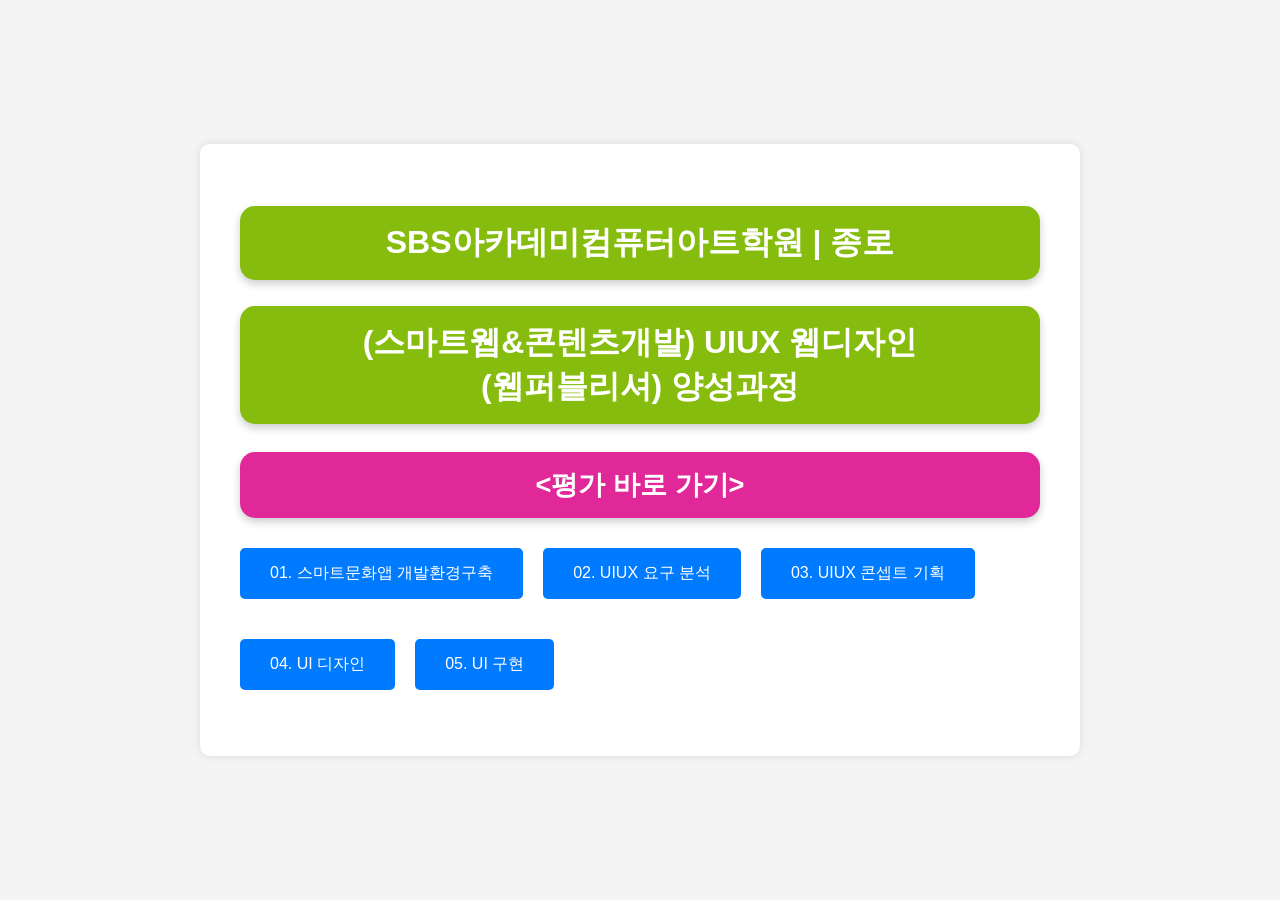
<file: index.html>
<!DOCTYPE html>
<html lang="ko">
<head>
    <meta charset="UTF-8">
    <meta name="viewport" content="width=device-width, initial-scale=1.0">
    <title>NCS 평가 시스템</title>
    <style>
        body {
            font-family: Arial, sans-serif;
            margin: 0;
            padding: 0;
            background-color: #f4f4f4;
            display: flex;
            flex-direction: column;
            align-items: center;
            justify-content: center;
            height: 100vh;
        }
        .container {
            max-width: 800px;
            background-color: white;
            padding: 40px;
            border-radius: 10px;
            box-shadow: 0 0 10px rgba(0,0,0,0.1);
            text-align: center;
        }
        h1, h2 {
            background-color: #85bc0d;
            color: white;
            padding: 15px 20px;
            border-radius: 15px;
            margin-bottom: 20px;
            box-shadow: 0 4px 8px rgba(0,0,0,0.2);
            font-size: 2em;
        }
        h3 {
            background-color: #e02899;
            color: white;
            padding: 15px 20px;
            border-radius: 15px;
            margin-bottom: 20px;
            box-shadow: 0 4px 8px rgba(0,0,0,0.2);
            font-size: 1.7em;
        }
        .links {
            display: flex;
            flex-wrap: wrap;
            gap: 20px;
            list-style: none;
            padding: 0;
        }
        .links li {
            margin: 10px 0;
        }
        .links a {
            display: inline-block;
            padding: 15px 30px;
            background-color: #007bff;
            color: white;
            text-decoration: none;
            border-radius: 5px;
            transition: background-color 0.3s;
        }
        .links a:hover {
            background-color: #0056b3;
        }
        @media only screen and (max-width:1000px) {
            h1, h2, h3 {
                font-size: 2.5vmax;
            }
        }
    </style>
</head>
<body>
    <div class="container">
        <h1>SBS아카데미컴퓨터아트학원 | 종로</h1>
        <h2>(스마트웹&콘텐츠개발) UIUX 웹디자인<br>(웹퍼블리셔) 양성과정</h2>
        <h3>&lt;평가 바로 가기&gt;</h3>
        <ul class="links">
            <li><a href="#" onclick="window.open('./001/', '_blank')">01. 스마트문화앱 개발환경구축</a></li>
            <li><a href="#" onclick="window.open('./002/', '_blank')">02. UIUX 요구 분석</a></li>
            <li><a href="#" onclick="window.open('./003/', '_blank')">03. UIUX 콘셉트 기획</a></li>
            <li><a href="#" onclick="window.open('./004/', '_blank')">04. UI 디자인</a></li>
            <li><a href="#" onclick="window.open('./005/', '_blank')">05. UI 구현</a></li>
        </ul>
    </div>
</body>
</html>
</file>
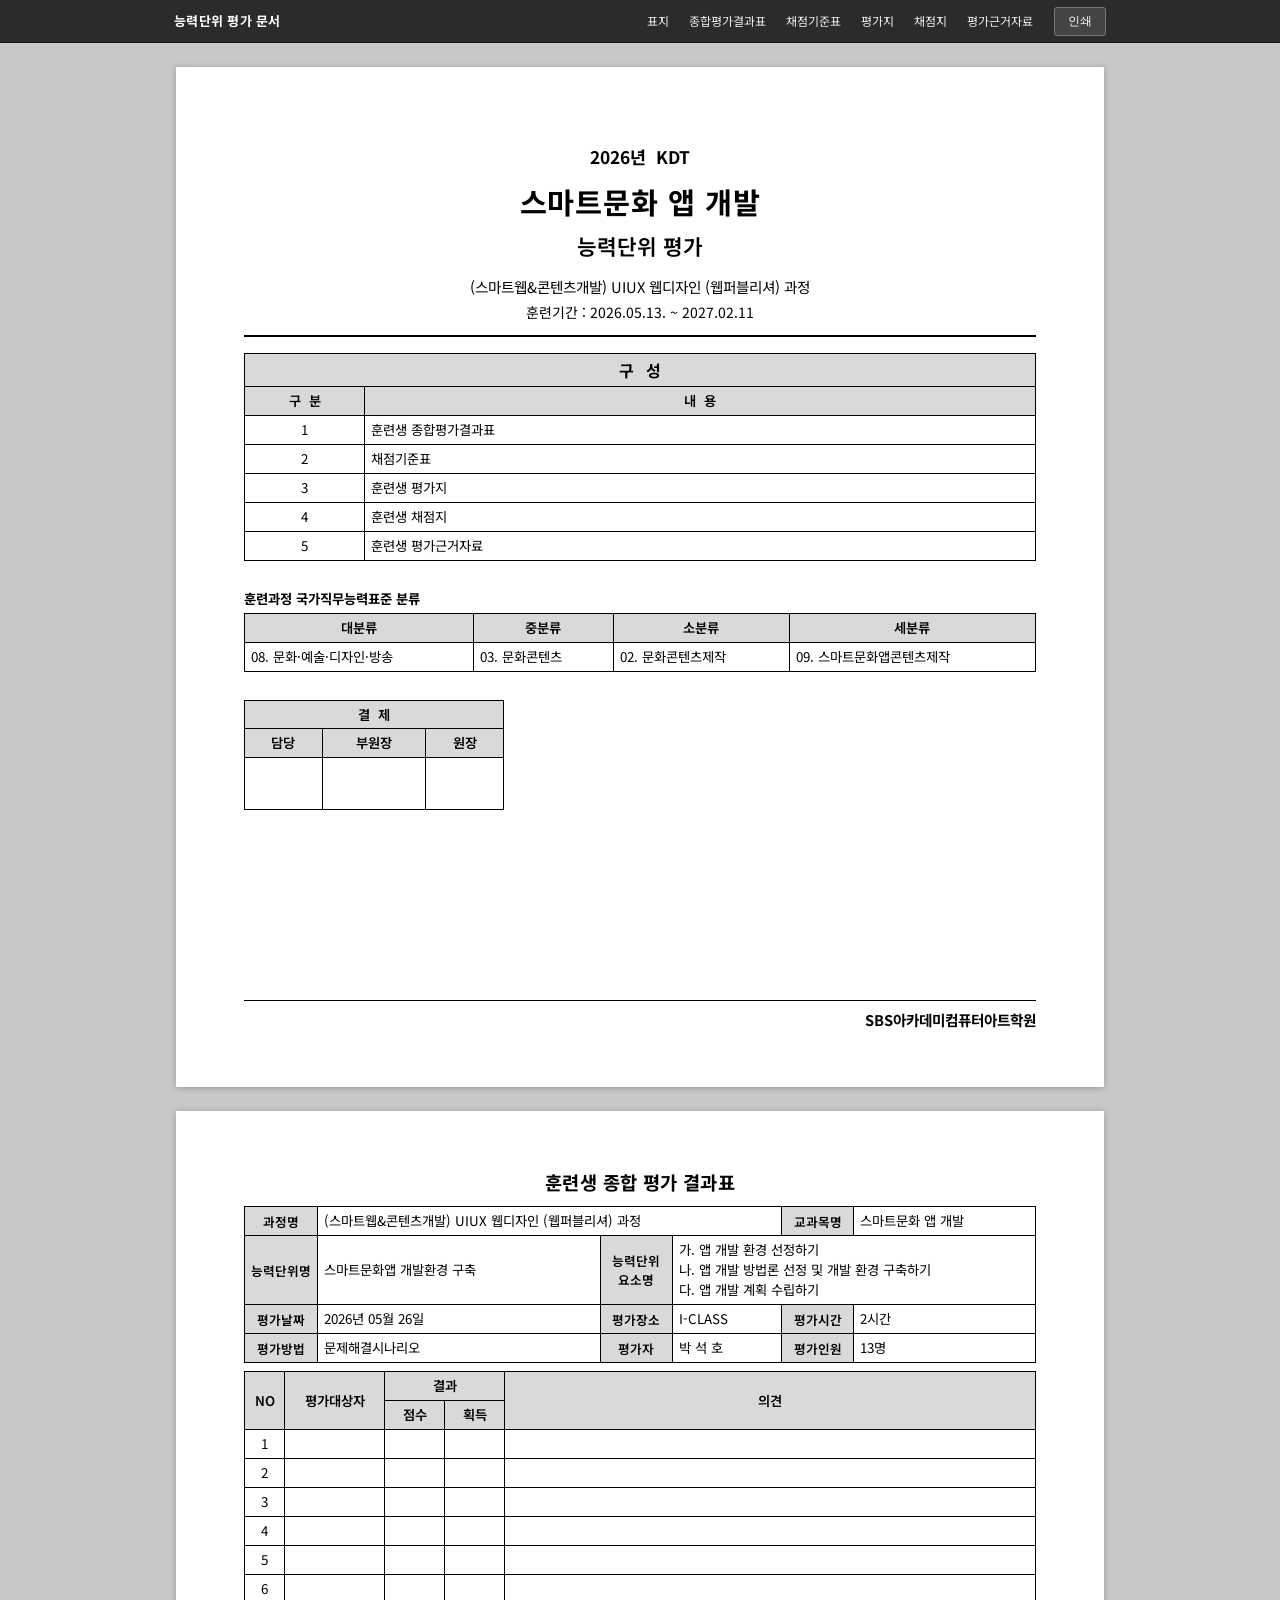
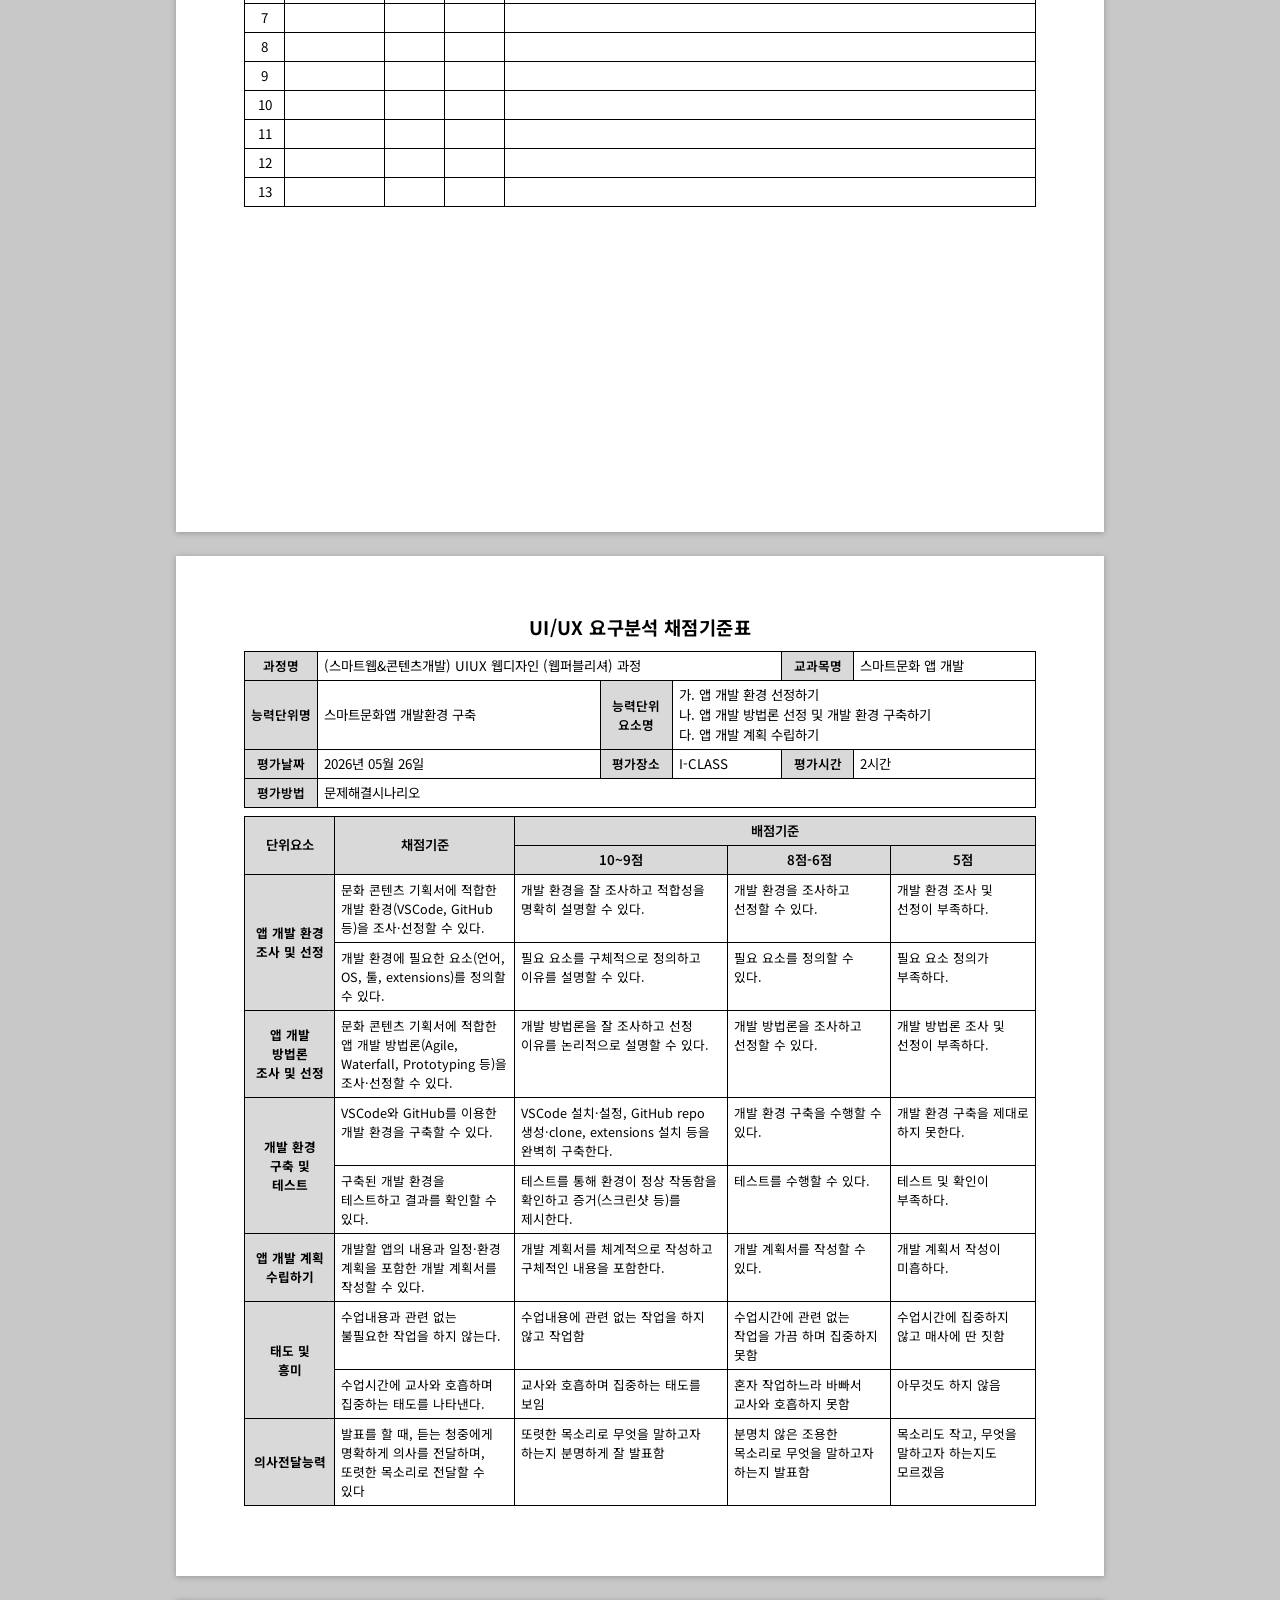
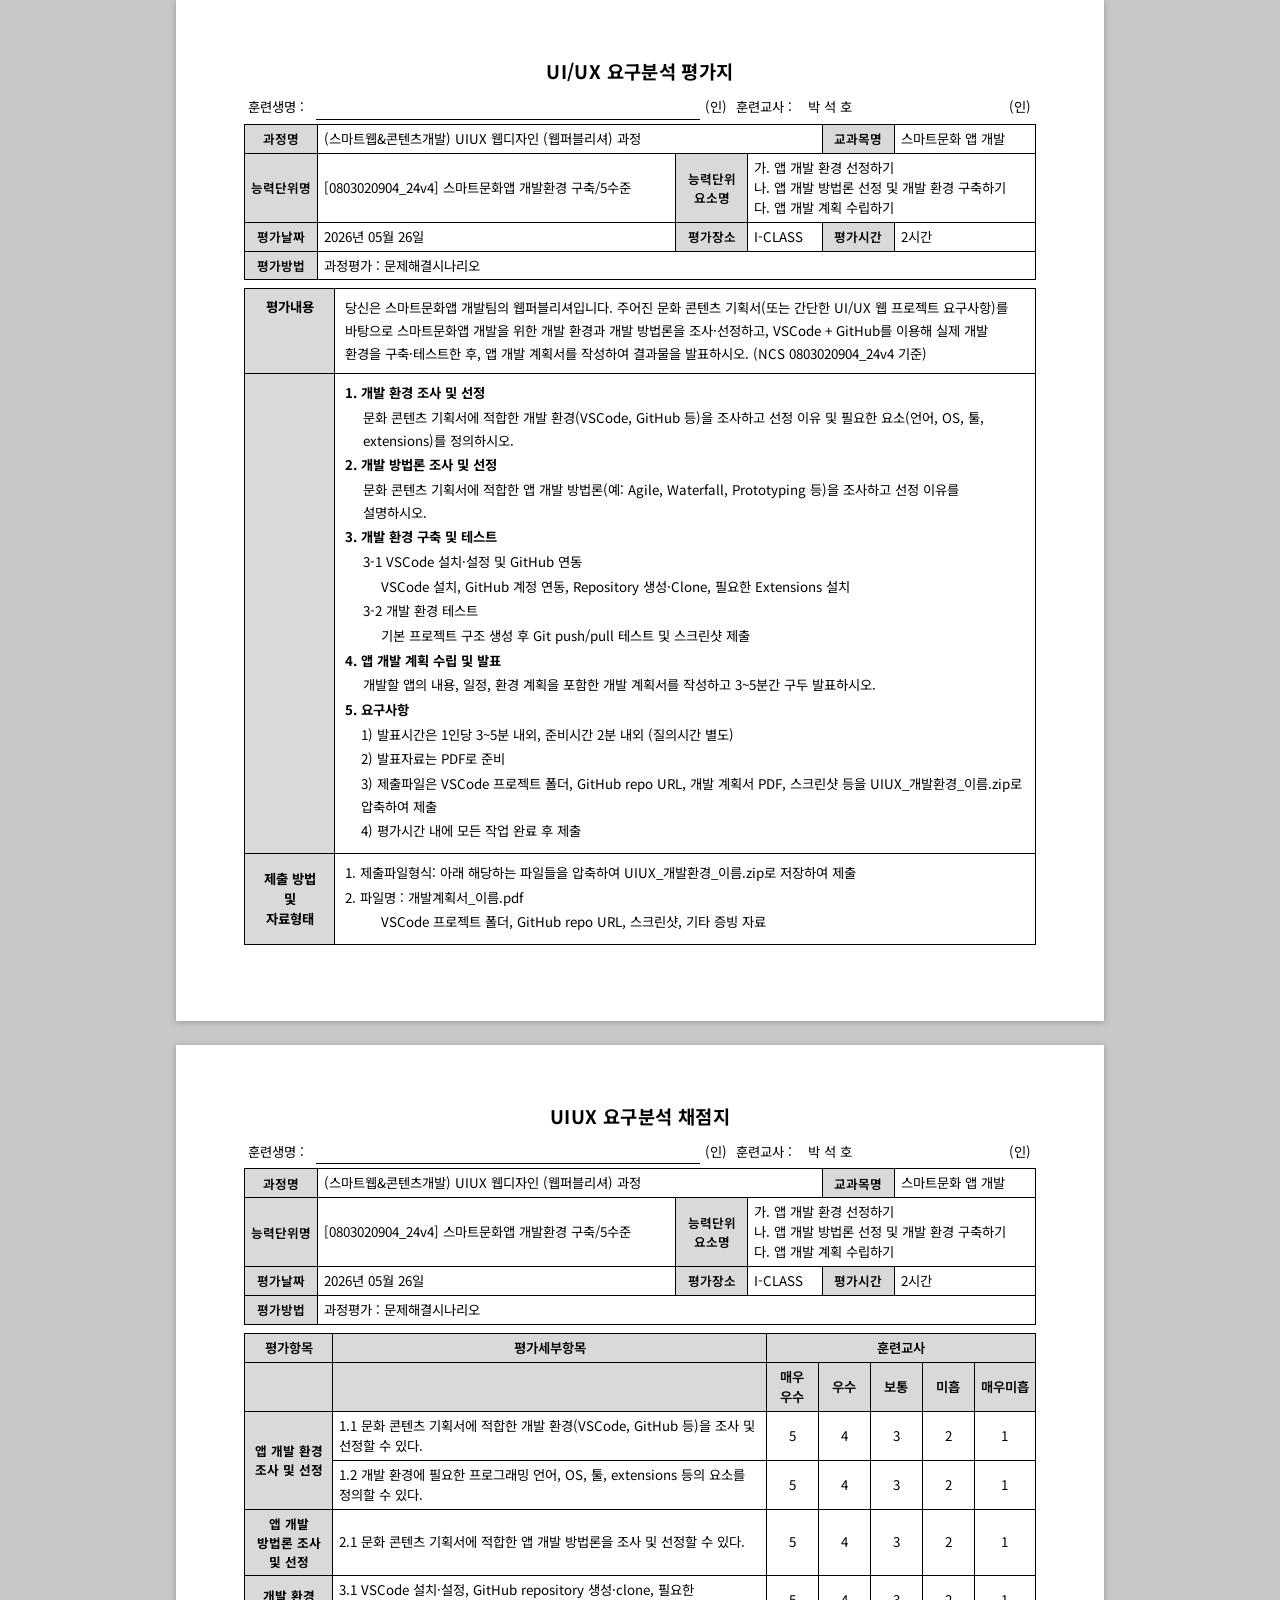
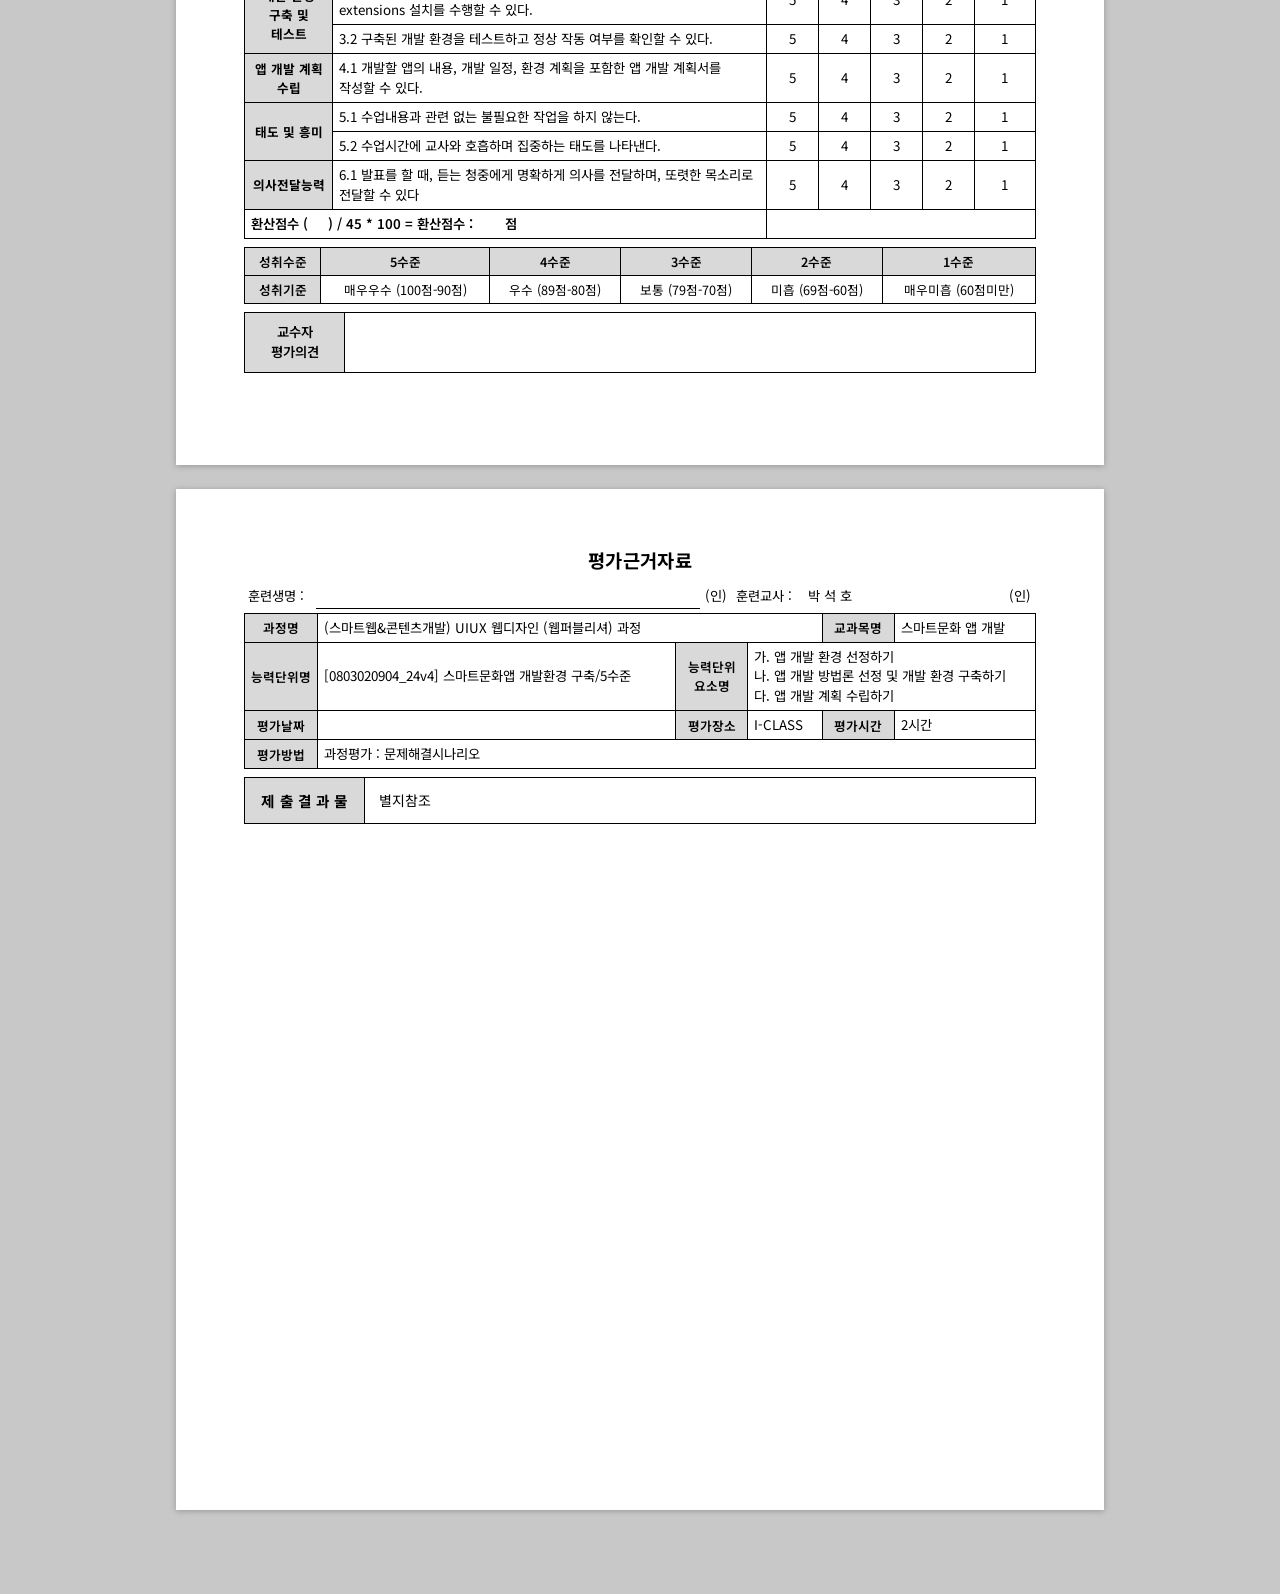
<file: 001/index.html>
<!DOCTYPE html>
<html lang="ko">
<head>
  <meta charset="UTF-8" />
  <meta name="viewport" content="width=device-width, initial-scale=1.0" />
  <title>능력단위 평가 템플릿</title>
  <link rel="stylesheet" href="style.css" />
</head>
<body>

  <!-- ====================================================
       화면 전용 네비게이션 (인쇄 시 자동 숨김)
       ==================================================== -->
  <nav class="screen-only top-nav" id="topNav">
    <div class="nav-inner">
      <span class="nav-logo">능력단위 평가 문서</span>
      <ul class="nav-links">
        <li><a href="#page-cover">표지</a></li>
        <li><a href="#page-summary">종합평가결과표</a></li>
        <li><a href="#page-criteria">채점기준표</a></li>
        <li><a href="#page-sheet">평가지</a></li>
        <li><a href="#page-scoresheet">채점지</a></li>
        <li><a href="#page-evidence">평가근거자료</a></li>
      </ul>
      <button class="btn-print" onclick="window.print()">인쇄</button>
    </div>
  </nav>

  <!-- ====================================================
       로딩 오버레이 (화면 전용)
       ==================================================== -->
  <div id="loadingOverlay" class="loading-overlay screen-only">
    <div class="loader-box">
      <div class="loader-ring"></div>
      <p>데이터 불러오는 중…</p>
    </div>
  </div>

  <!-- ====================================================
       문서 전체 컨테이너
       ==================================================== -->
  <div id="docRoot">

    <!-- ════════════════════════════════════════════════
         PAGE 1 : 표지
         ════════════════════════════════════════════════ -->
    <section class="doc-page" id="page-cover">

      <div class="cover-title-wrap">
        <p class="cover-year-program">
          <span id="cv-year"></span>&nbsp;
          <span id="cv-program"></span>
        </p>
        <h1 class="cover-main-title" id="cv-subject"></h1>
        <p class="cover-sub-title">능력단위 평가</p>
        <p class="cover-course" id="cv-courseName"></p>
        <p class="cover-period">훈련기간 : <span id="cv-period"></span></p>
      </div>

      <!-- 구성 테이블 -->
      <table class="doc-table cover-toc-table">
        <thead>
          <tr><th colspan="2" class="toc-head-top">구&nbsp;&nbsp;&nbsp;성</th></tr>
          <tr>
            <th class="toc-col-label">구&nbsp;&nbsp;분</th>
            <th>내&nbsp;&nbsp;용</th>
          </tr>
        </thead>
        <tbody id="cv-toc-body"></tbody>
      </table>

      <!-- NCS 분류 -->
      <div class="cover-ncs-wrap">
        <p class="cover-ncs-label">훈련과정 국가직무능력표준 분류</p>
        <table class="doc-table cover-ncs-table">
          <thead>
            <tr>
              <th>대분류</th>
              <th>중분류</th>
              <th>소분류</th>
              <th>세분류</th>
            </tr>
          </thead>
          <tbody><tr id="cv-ncs-row"></tr></tbody>
        </table>
      </div>

      <!-- 결재란 -->
      <div class="cover-approval-wrap">
        <table class="doc-table approval-table">
          <thead>
            <tr><th colspan="3">결&nbsp;&nbsp;제</th></tr>
            <tr>
              <th>담당</th>
              <th>부원장</th>
              <th>원장</th>
            </tr>
          </thead>
          <tbody>
            <tr>
              <td class="approval-cell">&nbsp;</td>
              <td class="approval-cell">&nbsp;</td>
              <td class="approval-cell">&nbsp;</td>
            </tr>
          </tbody>
        </table>
      </div>

      <div class="cover-institution" id="cv-institution"></div>

    </section>


    <!-- ════════════════════════════════════════════════
         PAGE 2 : 훈련생 종합 평가 결과표
         ════════════════════════════════════════════════ -->
    <section class="doc-page" id="page-summary">

      <h2 class="page-title">훈련생 종합 평가 결과표</h2>

      <table class="doc-table info-table">
        <colgroup>
          <col class="info-th-col">
          <col>
          <col class="info-th-col">
          <col>
          <col class="info-th-col">
          <col>
        </colgroup>
        <tbody>
          <tr>
            <th>과정명</th>
            <td id="sm-course" colspan="3"></td>
            <th>교과목명</th>
            <td id="sm-subject"></td>
          </tr>
          <tr>
            <th>능력단위명</th>
            <td id="sm-unitName"></td>
            <th>능력단위<br>요소명</th>
            <td id="sm-elements" colspan="3"></td>
          </tr>
          <tr>
            <th>평가날짜</th>
            <td id="sm-date"></td>
            <th>평가장소</th>
            <td id="sm-location"></td>
            <th>평가시간</th>
            <td id="sm-duration"></td>
          </tr>
          <tr>
            <th>평가방법</th>
            <td id="sm-method"></td>
            <th>평가자</th>
            <td id="sm-evaluator"></td>
            <th>평가인원</th>
            <td id="sm-headCount"></td>
          </tr>
        </tbody>
      </table>

      <table class="doc-table result-table">
        <thead>
          <tr>
            <th rowspan="2" class="result-no">NO</th>
            <th rowspan="2" class="result-name">평가대상자</th>
            <th colspan="2">결과</th>
            <th rowspan="2" class="result-comment">의견</th>
          </tr>
          <tr>
            <th class="result-score">점수</th>
            <th class="result-pass">획득</th>
          </tr>
        </thead>
        <tbody id="sm-student-body"></tbody>
      </table>

    </section>


    <!-- ════════════════════════════════════════════════
         PAGE 3 : 채점기준표
         ════════════════════════════════════════════════ -->
    <section class="doc-page" id="page-criteria">

      <h2 class="page-title">UI/UX 요구분석 채점기준표</h2>

      <table class="doc-table info-table">
        <colgroup>
          <col class="info-th-col">
          <col>
          <col class="info-th-col">
          <col>
          <col class="info-th-col">
          <col>
        </colgroup>
        <tbody>
          <tr>
            <th>과정명</th>
            <td id="cr-course" colspan="3"></td>
            <th>교과목명</th>
            <td id="cr-subject"></td>
          </tr>
          <tr>
            <th>능력단위명</th>
            <td id="cr-unitName"></td>
            <th>능력단위<br>요소명</th>
            <td id="cr-elements" colspan="3"></td>
          </tr>
          <tr>
            <th>평가날짜</th>
            <td id="cr-date"></td>
            <th>평가장소</th>
            <td id="cr-location"></td>
            <th>평가시간</th>
            <td id="cr-duration"></td>
          </tr>
          <tr>
            <th>평가방법</th>
            <td id="cr-method" colspan="5"></td>
          </tr>
        </tbody>
      </table>

      <table class="doc-table criteria-table">
        <colgroup>
          <col class="crit-cat-col">
          <col class="crit-std-col">
          <col>
          <col>
          <col>
        </colgroup>
        <thead>
          <tr>
            <th rowspan="2">단위요소</th>
            <th rowspan="2">채점기준</th>
            <th colspan="3">배점기준</th>
          </tr>
          <tr>
            <th>10~9점</th>
            <th>8점-6점</th>
            <th>5점</th>
          </tr>
        </thead>
        <tbody id="cr-criteria-body"></tbody>
      </table>

    </section>


    <!-- ════════════════════════════════════════════════
         PAGE 4 : 훈련생 평가지
         ════════════════════════════════════════════════ -->
    <section class="doc-page" id="page-sheet">

      <h2 class="page-title">UI/UX 요구분석 평가지</h2>

      <table class="doc-table sign-table">
        <colgroup>
          <col class="sign-label-col">
          <col>
          <col class="sign-stamp-col">
          <col class="sign-label-col">
          <col>
          <col class="sign-stamp-col">
        </colgroup>
        <tbody>
          <tr>
            <td class="sign-label">훈련생명 :</td>
            <td class="sign-underline"></td>
            <td class="sign-stamp">(인)</td>
            <td class="sign-label">훈련교사 :</td>
            <td id="sh-instructor"></td>
            <td class="sign-stamp">(인)</td>
          </tr>
        </tbody>
      </table>

      <table class="doc-table info-table">
        <colgroup>
          <col class="info-th-col">
          <col>
          <col class="info-th-col">
          <col>
          <col class="info-th-col">
          <col>
        </colgroup>
        <tbody>
          <tr>
            <th>과정명</th>
            <td id="sh-course" colspan="3"></td>
            <th>교과목명</th>
            <td id="sh-subject"></td>
          </tr>
          <tr>
            <th>능력단위명</th>
            <td id="sh-unitCode"></td>
            <th>능력단위<br>요소명</th>
            <td id="sh-elements" colspan="3"></td>
          </tr>
          <tr>
            <th>평가날짜</th>
            <td id="sh-date"></td>
            <th>평가장소</th>
            <td id="sh-location"></td>
            <th>평가시간</th>
            <td id="sh-duration"></td>
          </tr>
          <tr>
            <th>평가방법</th>
            <td id="sh-method" colspan="5"></td>
          </tr>
        </tbody>
      </table>

      <table class="doc-table content-table">
        <colgroup>
          <col class="content-label-col">
          <col>
        </colgroup>
        <tbody>
          <tr>
            <th class="content-label">평가내용</th>
            <td id="sh-description" class="content-cell"></td>
          </tr>
          <tr>
            <th class="content-label"></th>
            <td class="content-cell" id="sh-tasks"></td>
          </tr>
          <tr>
            <th class="content-label submit-label">제출 방법<br>및<br>자료형태</th>
            <td class="content-cell" id="sh-submission"></td>
          </tr>
        </tbody>
      </table>

    </section>


    <!-- ════════════════════════════════════════════════
         PAGE 5 : 훈련생 채점지
         ════════════════════════════════════════════════ -->
    <section class="doc-page" id="page-scoresheet">

      <h2 class="page-title">UIUX 요구분석 채점지</h2>

      <table class="doc-table sign-table">
        <colgroup>
          <col class="sign-label-col">
          <col>
          <col class="sign-stamp-col">
          <col class="sign-label-col">
          <col>
          <col class="sign-stamp-col">
        </colgroup>
        <tbody>
          <tr>
            <td class="sign-label">훈련생명 :</td>
            <td class="sign-underline"></td>
            <td class="sign-stamp">(인)</td>
            <td class="sign-label">훈련교사 :</td>
            <td id="sc-evaluator"></td>
            <td class="sign-stamp">(인)</td>
          </tr>
        </tbody>
      </table>

      <table class="doc-table info-table">
        <colgroup>
          <col class="info-th-col">
          <col>
          <col class="info-th-col">
          <col>
          <col class="info-th-col">
          <col>
        </colgroup>
        <tbody>
          <tr>
            <th>과정명</th>
            <td id="sc-course" colspan="3"></td>
            <th>교과목명</th>
            <td id="sc-subject"></td>
          </tr>
          <tr>
            <th>능력단위명</th>
            <td id="sc-unitCode"></td>
            <th>능력단위<br>요소명</th>
            <td id="sc-elements" colspan="3"></td>
          </tr>
          <tr>
            <th>평가날짜</th>
            <td id="sc-date"></td>
            <th>평가장소</th>
            <td id="sc-location"></td>
            <th>평가시간</th>
            <td id="sc-duration"></td>
          </tr>
          <tr>
            <th>평가방법</th>
            <td id="sc-method" colspan="5"></td>
          </tr>
        </tbody>
      </table>

      <table class="doc-table scoresheet-table">
        <colgroup>
          <col class="sc-cat-col">
          <col class="sc-desc-col">
          <col class="sc-num-col">
          <col class="sc-num-col">
          <col class="sc-num-col">
          <col class="sc-num-col">
          <col class="sc-num-col">
        </colgroup>
        <thead>
          <tr>
            <th>평가항목</th>
            <th>평가세부항목</th>
            <th colspan="5">훈련교사</th>
          </tr>
          <tr>
            <th></th>
            <th></th>
            <th>매우<br>우수</th>
            <th>우수</th>
            <th>보통</th>
            <th>미흡</th>
            <th>매우미흡</th>
          </tr>
        </thead>
        <tbody id="sc-score-body"></tbody>
        <tfoot>
          <tr>
            <td colspan="2" class="score-formula-cell">
              환산점수 (&nbsp;&nbsp;&nbsp;&nbsp;&nbsp;) / <span id="sc-total"></span> * 100 = 환산점수 :&nbsp;&nbsp;&nbsp;&nbsp;&nbsp;&nbsp;&nbsp;&nbsp;점
            </td>
            <td colspan="5"></td>
          </tr>
        </tfoot>
      </table>

      <table class="doc-table achievement-table">
        <tbody>
          <tr>
            <th>성취수준</th>
            <th>5수준</th>
            <th>4수준</th>
            <th>3수준</th>
            <th>2수준</th>
            <th>1수준</th>
          </tr>
          <tr>
            <th>성취기준</th>
            <td id="ach-5"></td>
            <td id="ach-4"></td>
            <td id="ach-3"></td>
            <td id="ach-2"></td>
            <td id="ach-1"></td>
          </tr>
        </tbody>
      </table>

      <table class="doc-table opinion-table">
        <tbody>
          <tr>
            <th class="opinion-label">교수자 평가의견</th>
            <td class="opinion-cell">&nbsp;</td>
          </tr>
        </tbody>
      </table>

    </section>


    <!-- ════════════════════════════════════════════════
         PAGE 6 : 평가근거자료
         ════════════════════════════════════════════════ -->
    <section class="doc-page" id="page-evidence">

      <h2 class="page-title">평가근거자료</h2>

      <table class="doc-table sign-table">
        <colgroup>
          <col class="sign-label-col">
          <col>
          <col class="sign-stamp-col">
          <col class="sign-label-col">
          <col>
          <col class="sign-stamp-col">
        </colgroup>
        <tbody>
          <tr>
            <td class="sign-label">훈련생명 :</td>
            <td class="sign-underline"></td>
            <td class="sign-stamp">(인)</td>
            <td class="sign-label">훈련교사 :</td>
            <td id="ev-instructor"></td>
            <td class="sign-stamp">(인)</td>
          </tr>
        </tbody>
      </table>

      <table class="doc-table info-table">
        <colgroup>
          <col class="info-th-col">
          <col>
          <col class="info-th-col">
          <col>
          <col class="info-th-col">
          <col>
        </colgroup>
        <tbody>
          <tr>
            <th>과정명</th>
            <td id="ev-course" colspan="3"></td>
            <th>교과목명</th>
            <td id="ev-subject"></td>
          </tr>
          <tr>
            <th>능력단위명</th>
            <td id="ev-unitCode"></td>
            <th>능력단위<br>요소명</th>
            <td id="ev-elements" colspan="3"></td>
          </tr>
          <tr>
            <th>평가날짜</th>
            <td></td>
            <th>평가장소</th>
            <td id="ev-location"></td>
            <th>평가시간</th>
            <td id="ev-duration"></td>
          </tr>
          <tr>
            <th>평가방법</th>
            <td id="ev-method" colspan="5"></td>
          </tr>
        </tbody>
      </table>

      <table class="doc-table evidence-table">
        <tbody>
          <tr>
            <th class="evidence-label">제 출 결 과 물</th>
            <td class="evidence-cell">별지참조</td>
          </tr>
        </tbody>
      </table>

    </section>

  </div><!-- /#docRoot -->

  <script src="app.js"></script>
</body>
</html>
</file>
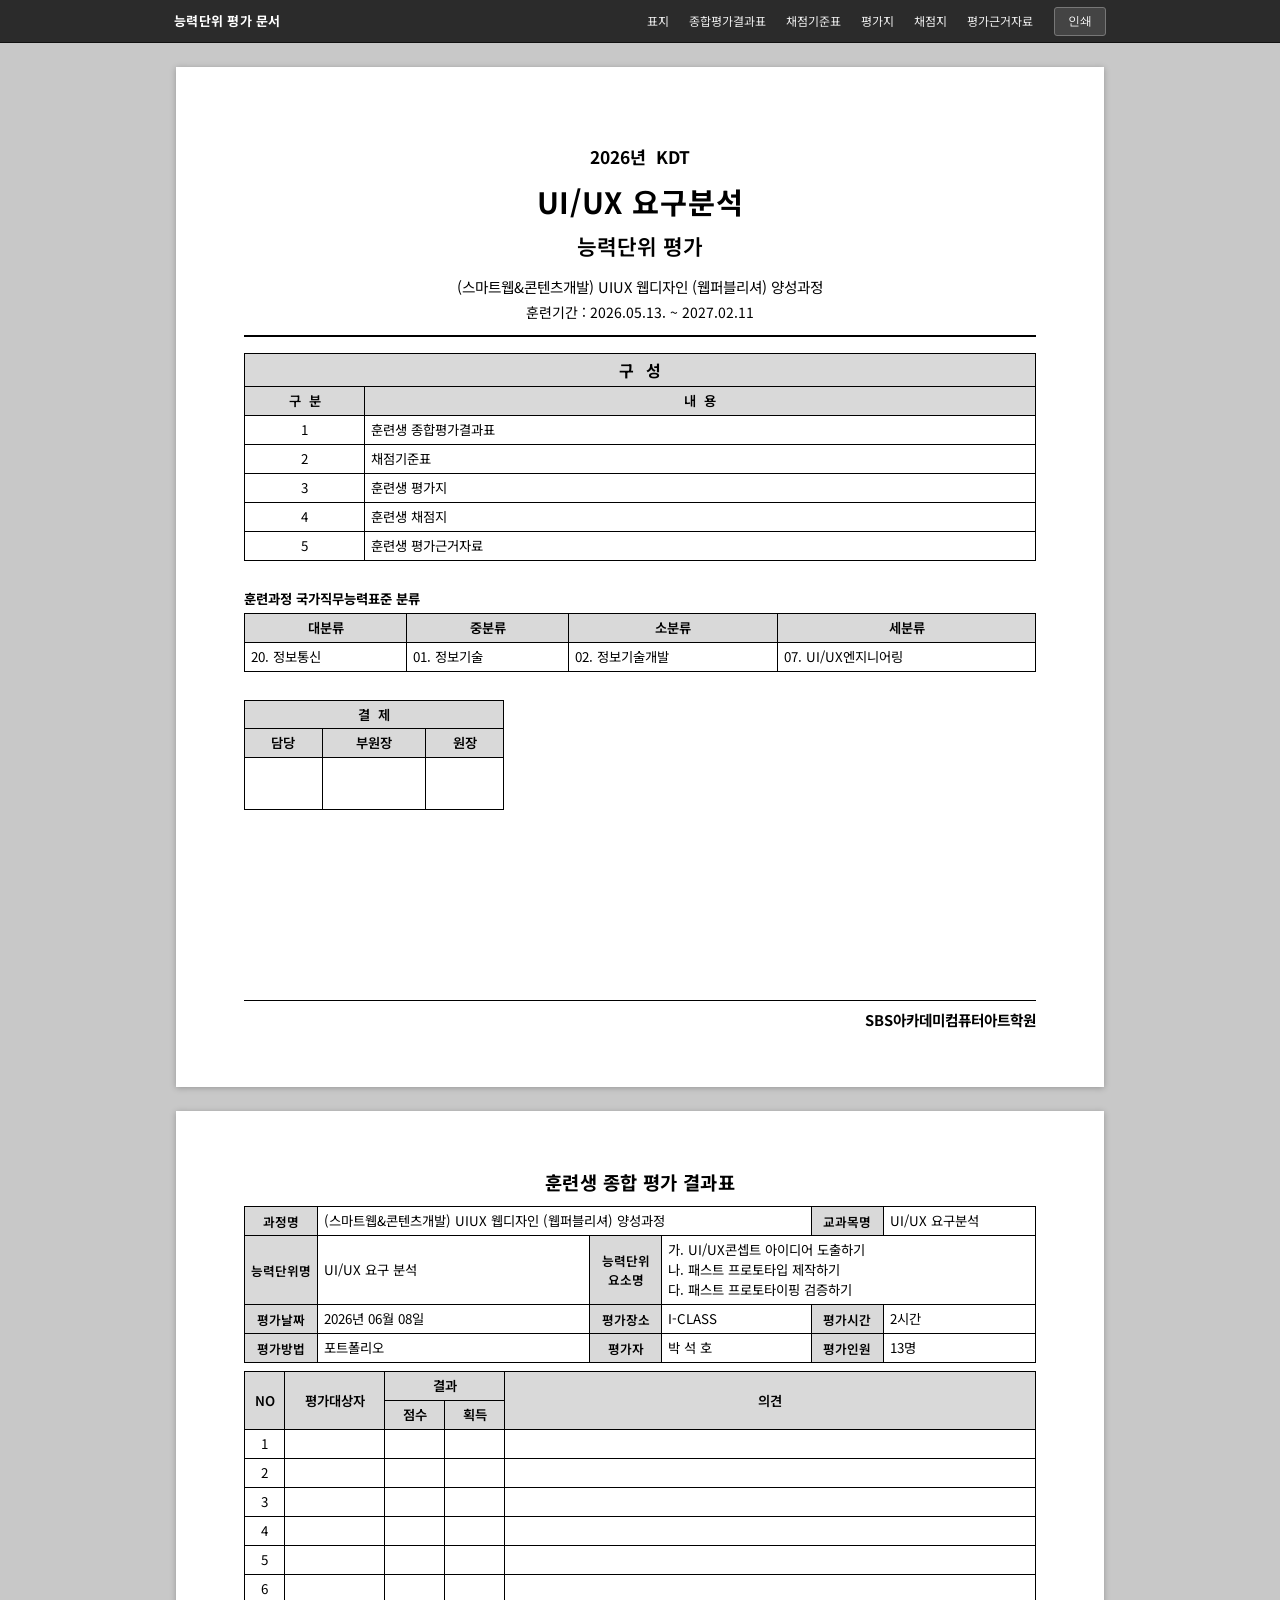
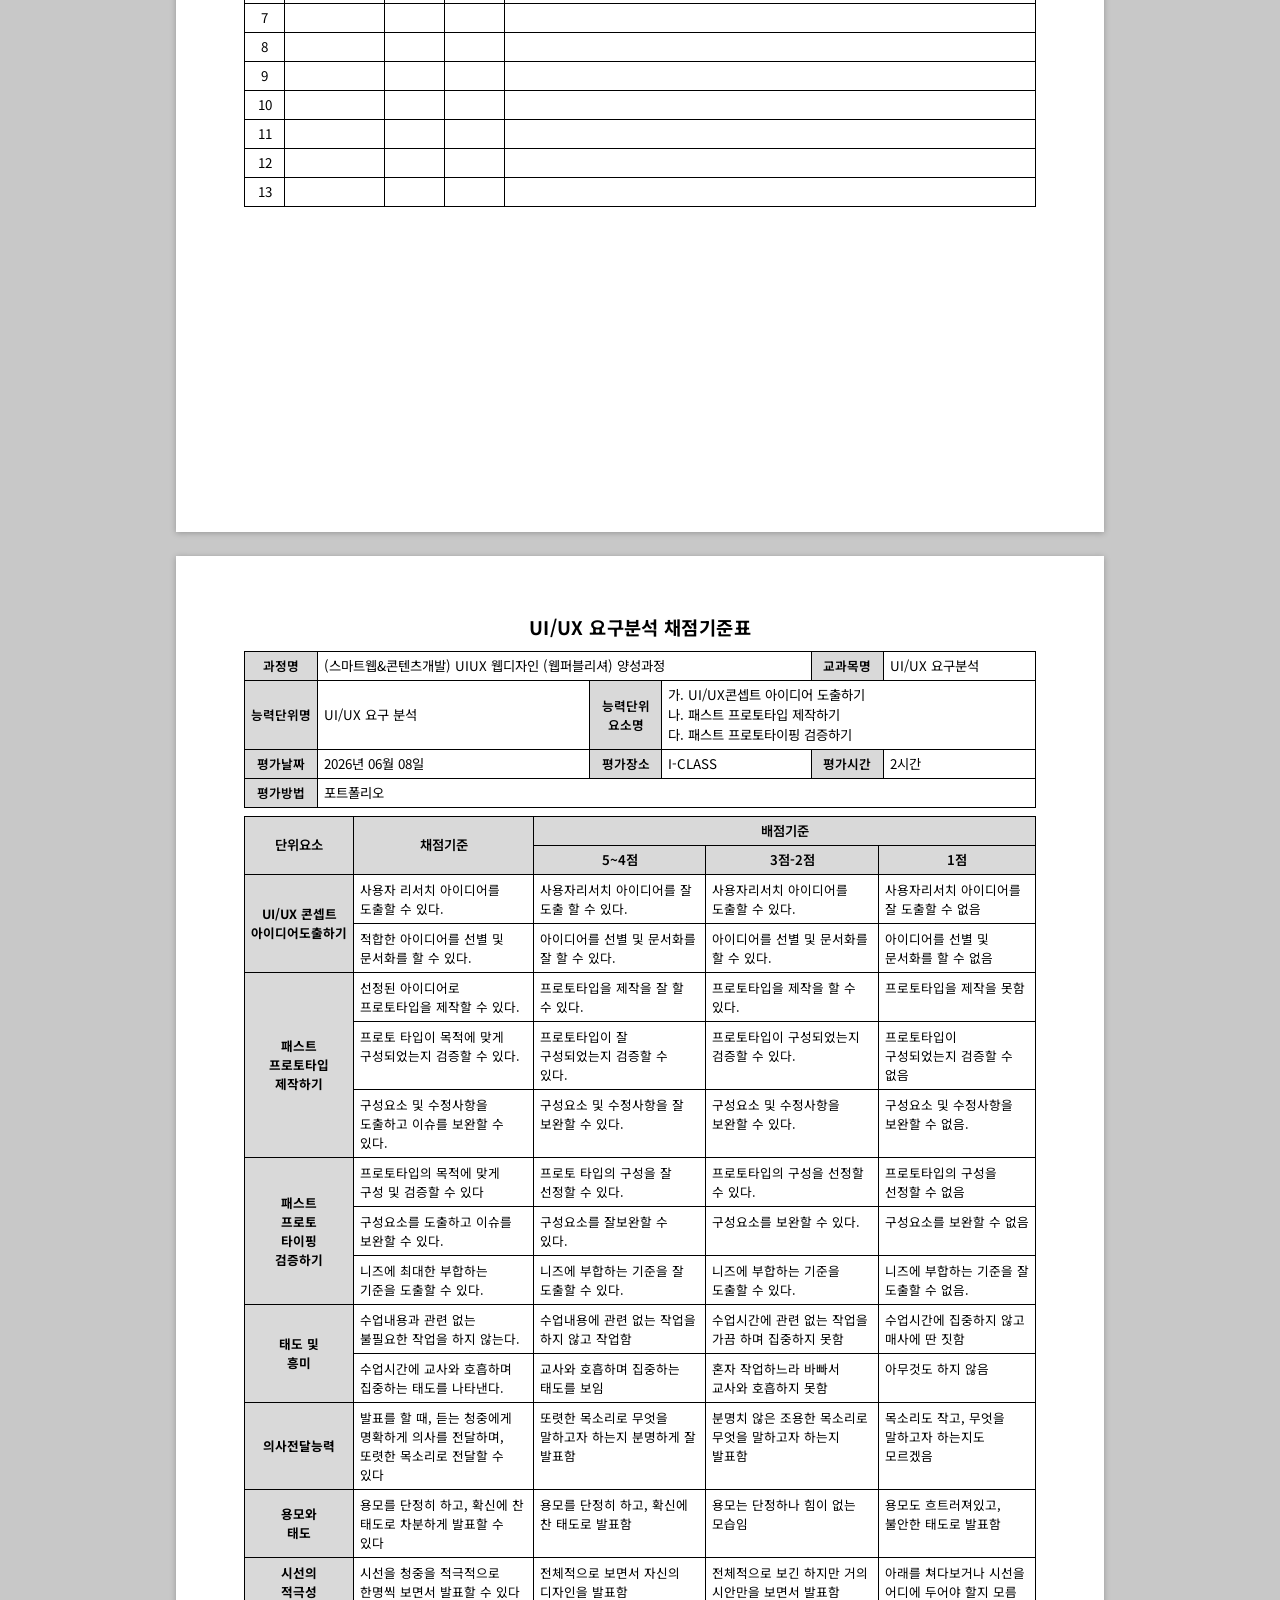
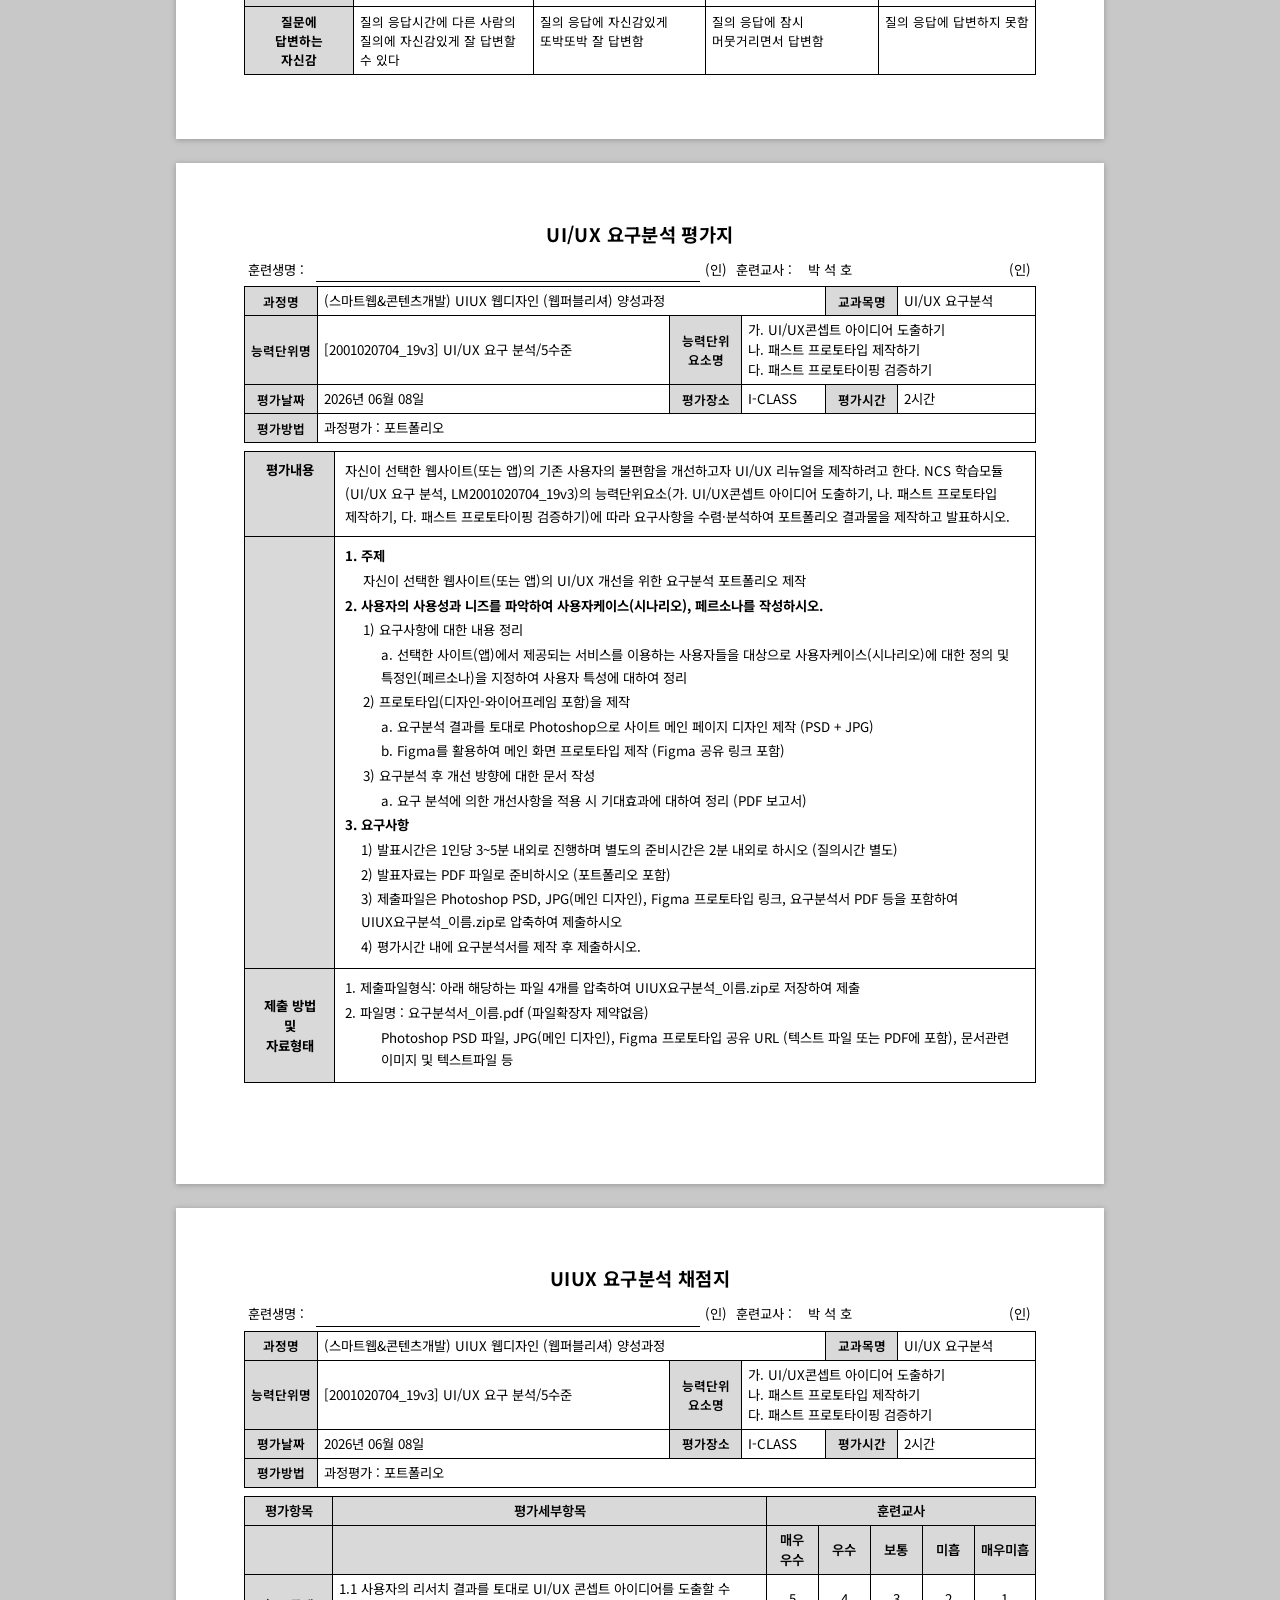
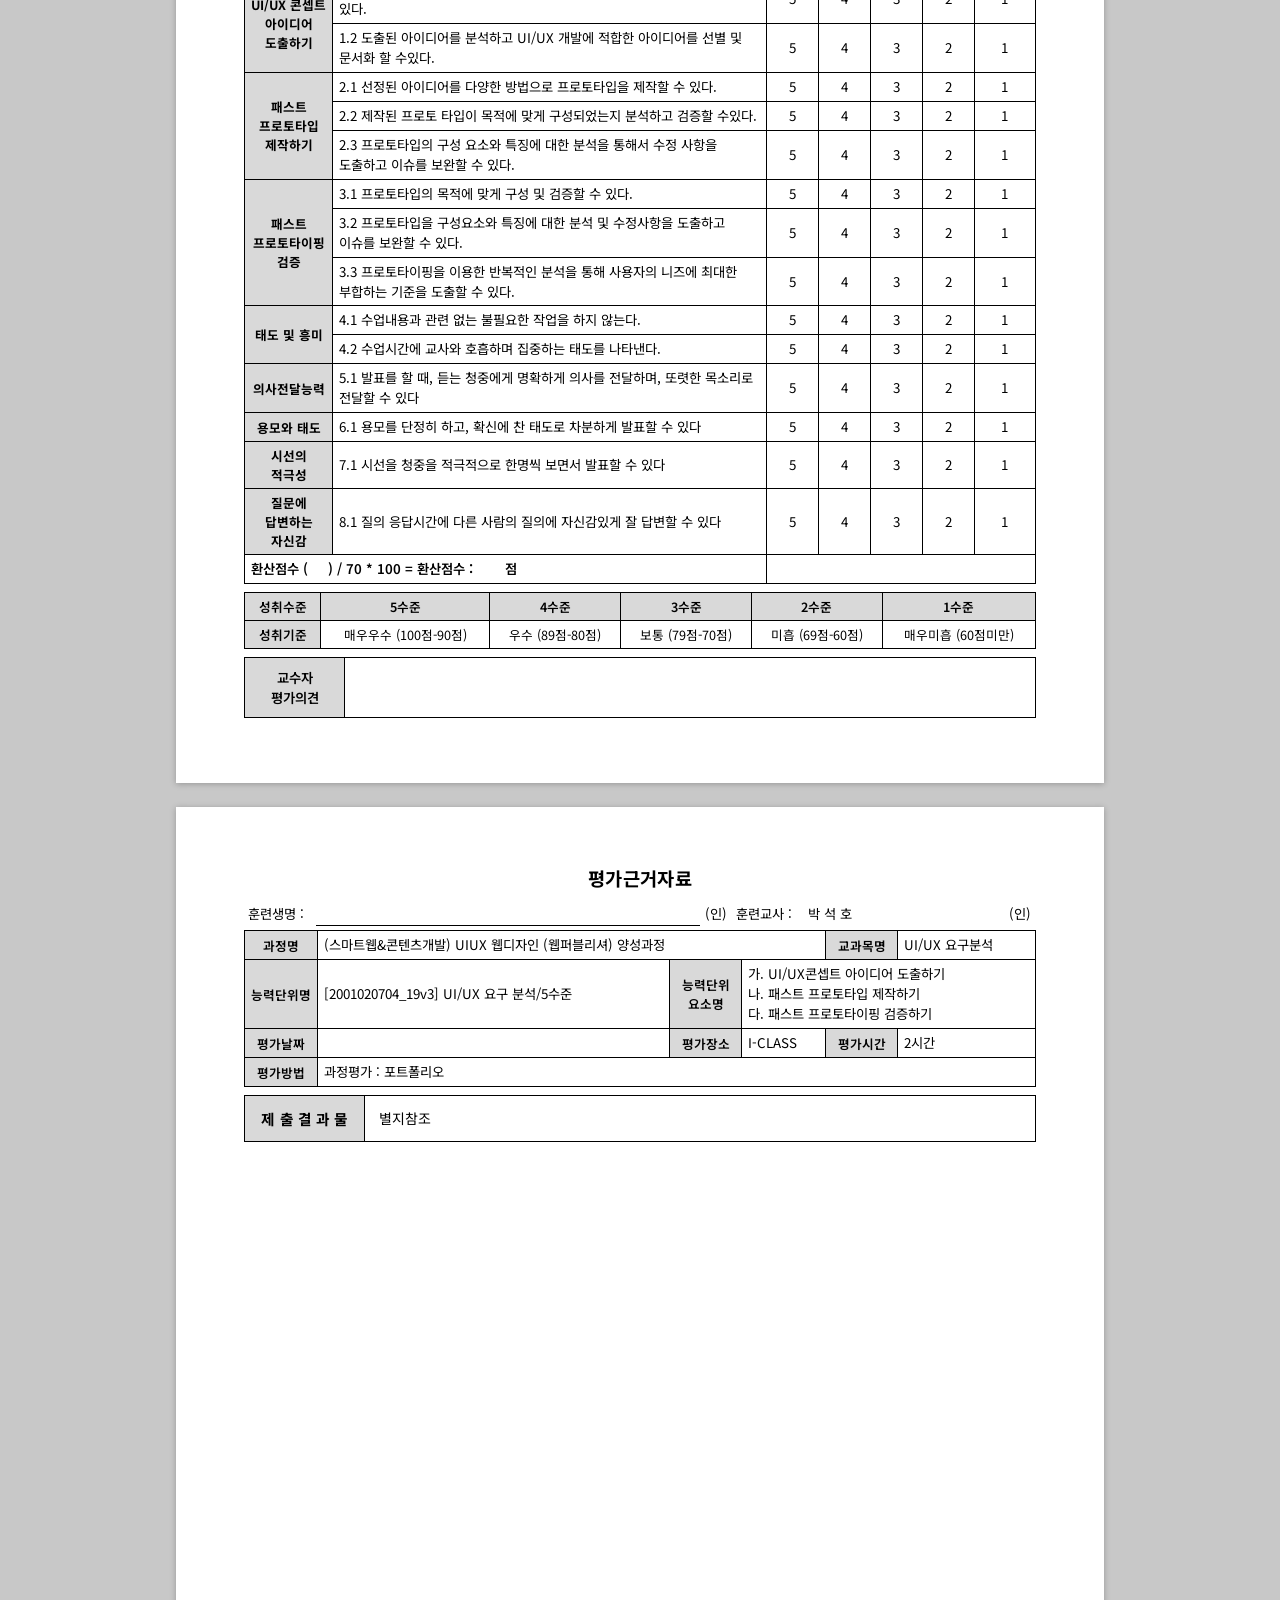
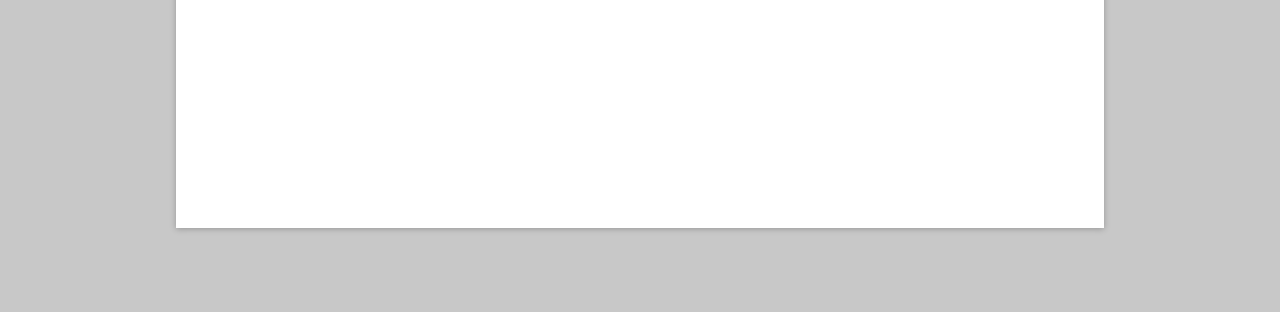
<file: 002/index.html>
<!DOCTYPE html>
<html lang="ko">
<head>
  <meta charset="UTF-8" />
  <meta name="viewport" content="width=device-width, initial-scale=1.0" />
  <title>능력단위 평가 템플릿</title>
  <link rel="stylesheet" href="style.css" />
</head>
<body>

  <!-- ====================================================
       화면 전용 네비게이션 (인쇄 시 자동 숨김)
       ==================================================== -->
  <nav class="screen-only top-nav" id="topNav">
    <div class="nav-inner">
      <span class="nav-logo">능력단위 평가 문서</span>
      <ul class="nav-links">
        <li><a href="#page-cover">표지</a></li>
        <li><a href="#page-summary">종합평가결과표</a></li>
        <li><a href="#page-criteria">채점기준표</a></li>
        <li><a href="#page-sheet">평가지</a></li>
        <li><a href="#page-scoresheet">채점지</a></li>
        <li><a href="#page-evidence">평가근거자료</a></li>
      </ul>
      <button class="btn-print" onclick="window.print()">인쇄</button>
    </div>
  </nav>

  <!-- ====================================================
       로딩 오버레이 (화면 전용)
       ==================================================== -->
  <div id="loadingOverlay" class="loading-overlay screen-only">
    <div class="loader-box">
      <div class="loader-ring"></div>
      <p>데이터 불러오는 중…</p>
    </div>
  </div>

  <!-- ====================================================
       문서 전체 컨테이너
       ==================================================== -->
  <div id="docRoot">

    <!-- ════════════════════════════════════════════════
         PAGE 1 : 표지
         ════════════════════════════════════════════════ -->
    <section class="doc-page" id="page-cover">

      <div class="cover-title-wrap">
        <p class="cover-year-program">
          <span id="cv-year"></span>&nbsp;
          <span id="cv-program"></span>
        </p>
        <h1 class="cover-main-title" id="cv-subject"></h1>
        <p class="cover-sub-title">능력단위 평가</p>
        <p class="cover-course" id="cv-courseName"></p>
        <p class="cover-period">훈련기간 : <span id="cv-period"></span></p>
      </div>

      <!-- 구성 테이블 -->
      <table class="doc-table cover-toc-table">
        <thead>
          <tr><th colspan="2" class="toc-head-top">구&nbsp;&nbsp;&nbsp;성</th></tr>
          <tr>
            <th class="toc-col-label">구&nbsp;&nbsp;분</th>
            <th>내&nbsp;&nbsp;용</th>
          </tr>
        </thead>
        <tbody id="cv-toc-body"></tbody>
      </table>

      <!-- NCS 분류 -->
      <div class="cover-ncs-wrap">
        <p class="cover-ncs-label">훈련과정 국가직무능력표준 분류</p>
        <table class="doc-table cover-ncs-table">
          <thead>
            <tr>
              <th>대분류</th>
              <th>중분류</th>
              <th>소분류</th>
              <th>세분류</th>
            </tr>
          </thead>
          <tbody><tr id="cv-ncs-row"></tr></tbody>
        </table>
      </div>

      <!-- 결재란 -->
      <div class="cover-approval-wrap">
        <table class="doc-table approval-table">
          <thead>
            <tr><th colspan="3">결&nbsp;&nbsp;제</th></tr>
            <tr>
              <th>담당</th>
              <th>부원장</th>
              <th>원장</th>
            </tr>
          </thead>
          <tbody>
            <tr>
              <td class="approval-cell">&nbsp;</td>
              <td class="approval-cell">&nbsp;</td>
              <td class="approval-cell">&nbsp;</td>
            </tr>
          </tbody>
        </table>
      </div>

      <div class="cover-institution" id="cv-institution"></div>

    </section>


    <!-- ════════════════════════════════════════════════
         PAGE 2 : 훈련생 종합 평가 결과표
         ════════════════════════════════════════════════ -->
    <section class="doc-page" id="page-summary">

      <h2 class="page-title">훈련생 종합 평가 결과표</h2>

      <table class="doc-table info-table">
        <colgroup>
          <col class="info-th-col">
          <col>
          <col class="info-th-col">
          <col>
          <col class="info-th-col">
          <col>
        </colgroup>
        <tbody>
          <tr>
            <th>과정명</th>
            <td id="sm-course" colspan="3"></td>
            <th>교과목명</th>
            <td id="sm-subject"></td>
          </tr>
          <tr>
            <th>능력단위명</th>
            <td id="sm-unitName"></td>
            <th>능력단위<br>요소명</th>
            <td id="sm-elements" colspan="3"></td>
          </tr>
          <tr>
            <th>평가날짜</th>
            <td id="sm-date"></td>
            <th>평가장소</th>
            <td id="sm-location"></td>
            <th>평가시간</th>
            <td id="sm-duration"></td>
          </tr>
          <tr>
            <th>평가방법</th>
            <td id="sm-method"></td>
            <th>평가자</th>
            <td id="sm-evaluator"></td>
            <th>평가인원</th>
            <td id="sm-headCount"></td>
          </tr>
        </tbody>
      </table>

      <table class="doc-table result-table">
        <thead>
          <tr>
            <th rowspan="2" class="result-no">NO</th>
            <th rowspan="2" class="result-name">평가대상자</th>
            <th colspan="2">결과</th>
            <th rowspan="2" class="result-comment">의견</th>
          </tr>
          <tr>
            <th class="result-score">점수</th>
            <th class="result-pass">획득</th>
          </tr>
        </thead>
        <tbody id="sm-student-body"></tbody>
      </table>

    </section>


    <!-- ════════════════════════════════════════════════
         PAGE 3 : 채점기준표
         ════════════════════════════════════════════════ -->
    <section class="doc-page" id="page-criteria">

      <h2 class="page-title">UI/UX 요구분석 채점기준표</h2>

      <table class="doc-table info-table">
        <colgroup>
          <col class="info-th-col">
          <col>
          <col class="info-th-col">
          <col>
          <col class="info-th-col">
          <col>
        </colgroup>
        <tbody>
          <tr>
            <th>과정명</th>
            <td id="cr-course" colspan="3"></td>
            <th>교과목명</th>
            <td id="cr-subject"></td>
          </tr>
          <tr>
            <th>능력단위명</th>
            <td id="cr-unitName"></td>
            <th>능력단위<br>요소명</th>
            <td id="cr-elements" colspan="3"></td>
          </tr>
          <tr>
            <th>평가날짜</th>
            <td id="cr-date"></td>
            <th>평가장소</th>
            <td id="cr-location"></td>
            <th>평가시간</th>
            <td id="cr-duration"></td>
          </tr>
          <tr>
            <th>평가방법</th>
            <td id="cr-method" colspan="5"></td>
          </tr>
        </tbody>
      </table>

      <table class="doc-table criteria-table">
        <colgroup>
          <col class="crit-cat-col">
          <col class="crit-std-col">
          <col>
          <col>
          <col>
        </colgroup>
        <thead>
          <tr>
            <th rowspan="2">단위요소</th>
            <th rowspan="2">채점기준</th>
            <th colspan="3">배점기준</th>
          </tr>
          <tr>
            <th>5~4점</th>
            <th>3점-2점</th>
            <th>1점</th>
          </tr>
        </thead>
        <tbody id="cr-criteria-body"></tbody>
      </table>

    </section>


    <!-- ════════════════════════════════════════════════
         PAGE 4 : 훈련생 평가지
         ════════════════════════════════════════════════ -->
    <section class="doc-page" id="page-sheet">

      <h2 class="page-title">UI/UX 요구분석 평가지</h2>

      <table class="doc-table sign-table">
        <colgroup>
          <col class="sign-label-col">
          <col>
          <col class="sign-stamp-col">
          <col class="sign-label-col">
          <col>
          <col class="sign-stamp-col">
        </colgroup>
        <tbody>
          <tr>
            <td class="sign-label">훈련생명 :</td>
            <td class="sign-underline"></td>
            <td class="sign-stamp">(인)</td>
            <td class="sign-label">훈련교사 :</td>
            <td id="sh-instructor"></td>
            <td class="sign-stamp">(인)</td>
          </tr>
        </tbody>
      </table>

      <table class="doc-table info-table">
        <colgroup>
          <col class="info-th-col">
          <col>
          <col class="info-th-col">
          <col>
          <col class="info-th-col">
          <col>
        </colgroup>
        <tbody>
          <tr>
            <th>과정명</th>
            <td id="sh-course" colspan="3"></td>
            <th>교과목명</th>
            <td id="sh-subject"></td>
          </tr>
          <tr>
            <th>능력단위명</th>
            <td id="sh-unitCode"></td>
            <th>능력단위<br>요소명</th>
            <td id="sh-elements" colspan="3"></td>
          </tr>
          <tr>
            <th>평가날짜</th>
            <td id="sh-date"></td>
            <th>평가장소</th>
            <td id="sh-location"></td>
            <th>평가시간</th>
            <td id="sh-duration"></td>
          </tr>
          <tr>
            <th>평가방법</th>
            <td id="sh-method" colspan="5"></td>
          </tr>
        </tbody>
      </table>

      <table class="doc-table content-table">
        <colgroup>
          <col class="content-label-col">
          <col>
        </colgroup>
        <tbody>
          <tr>
            <th class="content-label">평가내용</th>
            <td id="sh-description" class="content-cell"></td>
          </tr>
          <tr>
            <th class="content-label"></th>
            <td class="content-cell" id="sh-tasks"></td>
          </tr>
          <tr>
            <th class="content-label submit-label">제출 방법<br>및<br>자료형태</th>
            <td class="content-cell" id="sh-submission"></td>
          </tr>
        </tbody>
      </table>

    </section>


    <!-- ════════════════════════════════════════════════
         PAGE 5 : 훈련생 채점지
         ════════════════════════════════════════════════ -->
    <section class="doc-page" id="page-scoresheet">

      <h2 class="page-title">UIUX 요구분석 채점지</h2>

      <table class="doc-table sign-table">
        <colgroup>
          <col class="sign-label-col">
          <col>
          <col class="sign-stamp-col">
          <col class="sign-label-col">
          <col>
          <col class="sign-stamp-col">
        </colgroup>
        <tbody>
          <tr>
            <td class="sign-label">훈련생명 :</td>
            <td class="sign-underline"></td>
            <td class="sign-stamp">(인)</td>
            <td class="sign-label">훈련교사 :</td>
            <td id="sc-evaluator"></td>
            <td class="sign-stamp">(인)</td>
          </tr>
        </tbody>
      </table>

      <table class="doc-table info-table">
        <colgroup>
          <col class="info-th-col">
          <col>
          <col class="info-th-col">
          <col>
          <col class="info-th-col">
          <col>
        </colgroup>
        <tbody>
          <tr>
            <th>과정명</th>
            <td id="sc-course" colspan="3"></td>
            <th>교과목명</th>
            <td id="sc-subject"></td>
          </tr>
          <tr>
            <th>능력단위명</th>
            <td id="sc-unitCode"></td>
            <th>능력단위<br>요소명</th>
            <td id="sc-elements" colspan="3"></td>
          </tr>
          <tr>
            <th>평가날짜</th>
            <td id="sc-date"></td>
            <th>평가장소</th>
            <td id="sc-location"></td>
            <th>평가시간</th>
            <td id="sc-duration"></td>
          </tr>
          <tr>
            <th>평가방법</th>
            <td id="sc-method" colspan="5"></td>
          </tr>
        </tbody>
      </table>

      <table class="doc-table scoresheet-table">
        <colgroup>
          <col class="sc-cat-col">
          <col class="sc-desc-col">
          <col class="sc-num-col">
          <col class="sc-num-col">
          <col class="sc-num-col">
          <col class="sc-num-col">
          <col class="sc-num-col">
        </colgroup>
        <thead>
          <tr>
            <th>평가항목</th>
            <th>평가세부항목</th>
            <th colspan="5">훈련교사</th>
          </tr>
          <tr>
            <th></th>
            <th></th>
            <th>매우<br>우수</th>
            <th>우수</th>
            <th>보통</th>
            <th>미흡</th>
            <th>매우미흡</th>
          </tr>
        </thead>
        <tbody id="sc-score-body"></tbody>
        <tfoot>
          <tr>
            <td colspan="2" class="score-formula-cell">
              환산점수 (&nbsp;&nbsp;&nbsp;&nbsp;&nbsp;) / <span id="sc-total"></span> * 100 = 환산점수 :&nbsp;&nbsp;&nbsp;&nbsp;&nbsp;&nbsp;&nbsp;&nbsp;점
            </td>
            <td colspan="5"></td>
          </tr>
        </tfoot>
      </table>

      <table class="doc-table achievement-table">
        <tbody>
          <tr>
            <th>성취수준</th>
            <th>5수준</th>
            <th>4수준</th>
            <th>3수준</th>
            <th>2수준</th>
            <th>1수준</th>
          </tr>
          <tr>
            <th>성취기준</th>
            <td id="ach-5"></td>
            <td id="ach-4"></td>
            <td id="ach-3"></td>
            <td id="ach-2"></td>
            <td id="ach-1"></td>
          </tr>
        </tbody>
      </table>

      <table class="doc-table opinion-table">
        <tbody>
          <tr>
            <th class="opinion-label">교수자 평가의견</th>
            <td class="opinion-cell">&nbsp;</td>
          </tr>
        </tbody>
      </table>

    </section>


    <!-- ════════════════════════════════════════════════
         PAGE 6 : 평가근거자료
         ════════════════════════════════════════════════ -->
    <section class="doc-page" id="page-evidence">

      <h2 class="page-title">평가근거자료</h2>

      <table class="doc-table sign-table">
        <colgroup>
          <col class="sign-label-col">
          <col>
          <col class="sign-stamp-col">
          <col class="sign-label-col">
          <col>
          <col class="sign-stamp-col">
        </colgroup>
        <tbody>
          <tr>
            <td class="sign-label">훈련생명 :</td>
            <td class="sign-underline"></td>
            <td class="sign-stamp">(인)</td>
            <td class="sign-label">훈련교사 :</td>
            <td id="ev-instructor"></td>
            <td class="sign-stamp">(인)</td>
          </tr>
        </tbody>
      </table>

      <table class="doc-table info-table">
        <colgroup>
          <col class="info-th-col">
          <col>
          <col class="info-th-col">
          <col>
          <col class="info-th-col">
          <col>
        </colgroup>
        <tbody>
          <tr>
            <th>과정명</th>
            <td id="ev-course" colspan="3"></td>
            <th>교과목명</th>
            <td id="ev-subject"></td>
          </tr>
          <tr>
            <th>능력단위명</th>
            <td id="ev-unitCode"></td>
            <th>능력단위<br>요소명</th>
            <td id="ev-elements" colspan="3"></td>
          </tr>
          <tr>
            <th>평가날짜</th>
            <td></td>
            <th>평가장소</th>
            <td id="ev-location"></td>
            <th>평가시간</th>
            <td id="ev-duration"></td>
          </tr>
          <tr>
            <th>평가방법</th>
            <td id="ev-method" colspan="5"></td>
          </tr>
        </tbody>
      </table>

      <table class="doc-table evidence-table">
        <tbody>
          <tr>
            <th class="evidence-label">제 출 결 과 물</th>
            <td class="evidence-cell">별지참조</td>
          </tr>
        </tbody>
      </table>

    </section>

  </div><!-- /#docRoot -->

  <script src="app.js"></script>
</body>
</html>
</file>
<file: 001/style.css>
/* ===========================================================
   style.css  —  능력단위 평가 템플릿
   PDF 원본 공문서 포맷 완전 재현판

   유지보수 가이드:
   · 색상/크기 조정 : 상단 :root 변수만 수정
   · 인쇄 스타일   : 하단 @media print 블록
   · .screen-only  : 화면 전용 (인쇄 시 자동 숨김)
   =========================================================== */

/* ── 웹폰트 (맑은 고딕 대체) ─────────────────────────────── */
@import url('https://fonts.googleapis.com/css2?family=Noto+Sans+KR:wght@400;500;700&display=swap');

/* ── CSS 변수 ─────────────────────────────────────────────── */
:root {
  /* 공문서 컬러 — PDF 원본 기준 */
  --doc-black:   #000000;
  --doc-border:  #000000;      /* 테이블 외곽선 */
  --doc-th-bg:   #d9d9d9;      /* 헤더 셀 배경 (연회색) */
  --doc-td-bg:   #ffffff;      /* 데이터 셀 배경 */
  --doc-page-bg: #ffffff;      /* 페이지 배경 */

  /* 화면 전용 UI 컬러 */
  --ui-nav-bg:    #2b2b2b;
  --ui-nav-text:  #eeeeee;
  --ui-nav-hover: #555555;
  --ui-btn-bg:    #444444;

  /* 타이포 */
  --f-doc: 'Noto Sans KR', 'Malgun Gothic', '맑은 고딕', sans-serif;

  /* 문서 규격 */
  --doc-width:    210mm;   /* A4 */
  --doc-pad-v:    15mm;
  --doc-pad-h:    18mm;

  /* 테이블 공통 */
  --cell-pad:  4px 6px;
  --font-doc:  11pt;
  --font-sm:   9.5pt;
}

/* ── 리셋 ────────────────────────────────────────────────── */
*, *::before, *::after { box-sizing: border-box; margin: 0; padding: 0; }
html { font-size: 14px; }

body {
  font-family: var(--f-doc);
  font-size: var(--font-doc);
  color: var(--doc-black);
  background: #c8c8c8;      /* 화면에서 페이지 바깥 배경 */
  line-height: 1.5;
  word-break: keep-all;
}

/* ── 화면 전용 네비게이션 ─────────────────────────────────── */
.top-nav {
  position: sticky; top: 0; z-index: 200;
  background: var(--ui-nav-bg);
  border-bottom: 1px solid #111;
}
.nav-inner {
  max-width: 960px; margin: 0 auto;
  display: flex; align-items: center; gap: 12px;
  height: 42px; padding: 0 14px;
}
.nav-logo {
  font-size: 13px; font-weight: 700;
  color: #fff;
  white-space: nowrap;
  margin-right: auto;
  letter-spacing: .02em;
}
.nav-links { list-style: none; display: flex; gap: 2px; }
.nav-links a {
  display: block; padding: 4px 9px;
  color: var(--ui-nav-text);
  text-decoration: none; font-size: 12px;
  border-radius: 3px;
  transition: background .15s;
}
.nav-links a:hover,
.nav-links a.active { background: var(--ui-nav-hover); }
.btn-print {
  padding: 5px 13px;
  background: var(--ui-btn-bg);
  color: #fff; font-size: 12px;
  border: 1px solid #777; border-radius: 3px;
  cursor: pointer; white-space: nowrap;
}
.btn-print:hover { background: #666; }

/* ── 로딩 오버레이 ──────────────────────────────────────── */
.loading-overlay {
  position: fixed; inset: 0;
  background: rgba(0,0,0,.7);
  display: flex; align-items: center; justify-content: center;
  z-index: 9999;
  transition: opacity .35s;
}
.loading-overlay.hidden { opacity: 0; pointer-events: none; }
.loader-box { text-align: center; color: #fff; }
.loader-box p { margin-top: 12px; font-size: 13px; }
.loader-ring {
  width: 44px; height: 44px;
  border: 3px solid rgba(255,255,255,.3);
  border-top-color: #fff;
  border-radius: 50%;
  animation: spin .8s linear infinite;
}
@keyframes spin { to { transform: rotate(360deg); } }

/* ── 문서 컨테이너 ────────────────────────────────────────── */
#docRoot {
  max-width: 960px;
  margin: 24px auto;
  padding: 0 16px 60px;
  display: flex; flex-direction: column; gap: 24px;
}

/* ══════════════════════════════════════════════════════════
   공문서 페이지 — PDF 원본과 동일한 흰 배경 + 검정 테두리
   ══════════════════════════════════════════════════════════ */
.doc-page {
  background: var(--doc-page-bg);
  padding: var(--doc-pad-v) var(--doc-pad-h);
  box-shadow: 0 1px 6px rgba(0,0,0,.25);
  /* 화면에서 A4 비율 유지 */
  min-height: 270mm;
}

/* ── 페이지 제목 ─────────────────────────────────────────── */
.page-title {
  font-size: 14pt;
  font-weight: 700;
  text-align: center;
  margin-bottom: 10px;
  letter-spacing: .02em;
}

/* ══════════════════════════════════════════════════════════
   공통 테이블 베이스 — 검정 실선 1px, PDF 원본 동일
   ══════════════════════════════════════════════════════════ */
.doc-table {
  width: 100%;
  border-collapse: collapse;
  font-size: 10pt;
  margin-bottom: 8px;
}
.doc-table th,
.doc-table td {
  border: 1px solid var(--doc-border);
  padding: var(--cell-pad);
  vertical-align: middle;
}
.doc-table th {
  background: var(--doc-th-bg);
  font-weight: 600;
  text-align: center;
}
.doc-table td {
  background: var(--doc-td-bg);
}

/* ── 정보 테이블 (과정명/평가날짜 행) ────────────────────── */
.info-table .info-th-col { width: 72px; }
.info-table th { font-size: 9.5pt; }
.info-table td { font-size: 10pt; }

/* ── 서명 테이블 ─────────────────────────────────────────── */
.sign-table {
  border: none;
  margin-bottom: 4px;
}
.sign-table td {
  border: none;
  padding: 2px 4px;
  font-size: 10pt;
}
.sign-label      { white-space: nowrap; width: 72px; }
.sign-stamp      { white-space: nowrap; width: 32px; text-align: center; }
.sign-underline  { border-bottom: 1px solid #000 !important; min-width: 100px; }
.sign-label-col  { width: 72px; }
.sign-stamp-col  { width: 32px; }

/* ══════════════════════════════════════════════════════════
   PAGE 1: 표지
   ══════════════════════════════════════════════════════════ */
#page-cover { display: flex; flex-direction: column; gap: 16px; }

.cover-title-wrap {
  text-align: center;
  padding: 20px 0 12px;
  border-bottom: 2px solid #000;
}
.cover-year-program {
  font-size: 13pt; font-weight: 700;
  margin-bottom: 10px;
}
.cover-main-title {
  font-size: 22pt; font-weight: 700;
  margin-bottom: 6px;
  letter-spacing: .03em;
}
.cover-sub-title {
  font-size: 16pt; font-weight: 600;
  margin-bottom: 14px;
}
.cover-course {
  font-size: 11pt;
  margin-bottom: 4px;
}
.cover-period {
  font-size: 10.5pt;
}

/* 구성 테이블 */
.cover-toc-table .toc-head-top {
  font-size: 12pt; font-weight: 700;
}
.cover-toc-table .toc-col-label { width: 120px; }
.cover-toc-table td:first-child {
  text-align: center;
  width: 60px;
}

/* NCS 분류 */
.cover-ncs-wrap { margin-top: 4px; }
.cover-ncs-label {
  font-size: 10pt; font-weight: 700;
  margin-bottom: 4px;
}

/* 결재란 */
.cover-approval-wrap { margin-top: 4px; }
.approval-table      { width: 260px; }
.approval-cell       { height: 52px; }

/* 기관명 */
.cover-institution {
  text-align: right;
  font-size: 11pt;
  font-weight: 700;
  padding-top: 8px;
  border-top: 1px solid #000;
  margin-top: auto;
}

/* ══════════════════════════════════════════════════════════
   PAGE 2: 종합 평가 결과표
   ══════════════════════════════════════════════════════════ */
.result-table .result-no      { width: 40px;  text-align: center; }
.result-table .result-name    { width: 100px; }
.result-table .result-score   { width: 60px;  text-align: center; }
.result-table .result-pass    { width: 60px;  text-align: center; }
.result-table .result-comment { }
.result-table tbody td { height: 22px; }
.result-table tbody td:first-child,
.result-table tbody td:nth-child(3),
.result-table tbody td:nth-child(4) { text-align: center; }

/* ══════════════════════════════════════════════════════════
   PAGE 3: 채점기준표
   ══════════════════════════════════════════════════════════ */
.criteria-table .crit-cat-col { width: 90px;  }
.criteria-table .crit-std-col { width: 180px; }
.criteria-table td { font-size: 9.5pt; vertical-align: top; padding: 5px 6px; }
.criteria-table td.cat-cell {
  text-align: center;
  font-weight: 700;
  background: var(--doc-th-bg);
  vertical-align: middle;
  white-space: pre-line;
  font-size: 9.5pt;
}

/* ══════════════════════════════════════════════════════════
   PAGE 4: 평가지 — 내용 테이블
   ══════════════════════════════════════════════════════════ */
.content-table .content-label-col { width: 90px; }
.content-table .content-label {
  text-align: center;
  vertical-align: top;
  font-weight: 700;
  font-size: 10pt;
  padding: 8px 6px;
}
.content-table .submit-label { vertical-align: middle; }
.content-table .content-cell {
  font-size: 10pt;
  padding: 8px 10px;
  line-height: 1.7;
  vertical-align: top;
}
.content-cell p     { margin-bottom: 2px; }
.content-cell .task-indent-1 { padding-left: 18px; }
.content-cell .task-indent-2 { padding-left: 36px; }

/* ══════════════════════════════════════════════════════════
   PAGE 5: 채점지
   ══════════════════════════════════════════════════════════ */
.scoresheet-table .sc-cat-col  { width: 88px;  }
.scoresheet-table .sc-desc-col { }
.scoresheet-table .sc-num-col  { width: 52px; text-align: center; }

.scoresheet-table td.cat-cell {
  text-align: center;
  font-weight: 700;
  background: var(--doc-th-bg);
  vertical-align: middle;
  white-space: pre-line;
  font-size: 9.5pt;
}
.scoresheet-table td.score-num {
  text-align: center;
  font-size: 10pt;
}

/* 환산점수 행 */
.score-formula-cell {
  font-weight: 600;
  text-align: left;
  padding: 5px 10px;
  background: var(--doc-td-bg) !important;
  font-size: 10pt;
}

/* 성취수준 테이블 */
.achievement-table { margin-top: 4px; }
.achievement-table td,
.achievement-table th { text-align: center; font-size: 9.5pt; }

/* 교수자 의견 */
.opinion-table { margin-top: 4px; }
.opinion-label { width: 100px; text-align: center; font-size: 10pt; }
.opinion-cell  { height: 60px; vertical-align: top; }

/* ══════════════════════════════════════════════════════════
   PAGE 6: 평가근거자료
   ══════════════════════════════════════════════════════════ */
.evidence-table .evidence-label {
  width: 120px; text-align: center;
  font-size: 11pt; font-weight: 700;
  letter-spacing: .04em;
}
.evidence-table .evidence-cell {
  font-size: 10.5pt;
  min-height: 180px;
  vertical-align: top;
  padding: 12px 14px;
}

/* ── 스크롤바 (화면) ─────────────────────────────────────── */
::-webkit-scrollbar { width: 7px; }
::-webkit-scrollbar-track { background: #aaa; }
::-webkit-scrollbar-thumb { background: #444; border-radius: 4px; }

/* ══════════════════════════════════════════════════════════
   인쇄 스타일 — 화면 UI 제거, A4 정확히 출력
   ══════════════════════════════════════════════════════════ */
@media print {
  /* 화면 전용 UI 모두 숨김 */
  .screen-only,
  .top-nav,
  .loading-overlay { display: none !important; }

  @page {
    size: A4 portrait;
    margin: 15mm 18mm;
  }

  html, body {
    background: #fff !important;
    font-size: 10pt;
  }

  #docRoot {
    max-width: 100%;
    margin: 0; padding: 0; gap: 0;
    display: block;
  }

  .doc-page {
    box-shadow: none;
    padding: 0;               /* @page margin 이 여백 담당 */
    min-height: auto;
    page-break-after: always;
    break-after: page;
  }
  .doc-page:last-child {
    page-break-after: avoid;
    break-after: avoid;
  }

  /* 테이블 배경색 인쇄 강제 */
  .doc-table th {
    -webkit-print-color-adjust: exact;
    print-color-adjust: exact;
  }
  .criteria-table td.cat-cell,
  .scoresheet-table td.cat-cell {
    -webkit-print-color-adjust: exact;
    print-color-adjust: exact;
  }

  /* 테이블 행이 페이지 경계에서 잘리지 않도록 */
  .doc-table tr { page-break-inside: avoid; break-inside: avoid; }
}
</file>
<file: 002/style.css>
/* ===========================================================
   style.css  —  능력단위 평가 템플릿
   PDF 원본 공문서 포맷 완전 재현판

   유지보수 가이드:
   · 색상/크기 조정 : 상단 :root 변수만 수정
   · 인쇄 스타일   : 하단 @media print 블록
   · .screen-only  : 화면 전용 (인쇄 시 자동 숨김)
   =========================================================== */

/* ── 웹폰트 (맑은 고딕 대체) ─────────────────────────────── */
@import url('https://fonts.googleapis.com/css2?family=Noto+Sans+KR:wght@400;500;700&display=swap');

/* ── CSS 변수 ─────────────────────────────────────────────── */
:root {
  /* 공문서 컬러 — PDF 원본 기준 */
  --doc-black:   #000000;
  --doc-border:  #000000;      /* 테이블 외곽선 */
  --doc-th-bg:   #d9d9d9;      /* 헤더 셀 배경 (연회색) */
  --doc-td-bg:   #ffffff;      /* 데이터 셀 배경 */
  --doc-page-bg: #ffffff;      /* 페이지 배경 */

  /* 화면 전용 UI 컬러 */
  --ui-nav-bg:    #2b2b2b;
  --ui-nav-text:  #eeeeee;
  --ui-nav-hover: #555555;
  --ui-btn-bg:    #444444;

  /* 타이포 */
  --f-doc: 'Noto Sans KR', 'Malgun Gothic', '맑은 고딕', sans-serif;

  /* 문서 규격 */
  --doc-width:    210mm;   /* A4 */
  --doc-pad-v:    15mm;
  --doc-pad-h:    18mm;

  /* 테이블 공통 */
  --cell-pad:  4px 6px;
  --font-doc:  11pt;
  --font-sm:   9.5pt;
}

/* ── 리셋 ────────────────────────────────────────────────── */
*, *::before, *::after { box-sizing: border-box; margin: 0; padding: 0; }
html { font-size: 14px; }

body {
  font-family: var(--f-doc);
  font-size: var(--font-doc);
  color: var(--doc-black);
  background: #c8c8c8;      /* 화면에서 페이지 바깥 배경 */
  line-height: 1.5;
  word-break: keep-all;
}

/* ── 화면 전용 네비게이션 ─────────────────────────────────── */
.top-nav {
  position: sticky; top: 0; z-index: 200;
  background: var(--ui-nav-bg);
  border-bottom: 1px solid #111;
}
.nav-inner {
  max-width: 960px; margin: 0 auto;
  display: flex; align-items: center; gap: 12px;
  height: 42px; padding: 0 14px;
}
.nav-logo {
  font-size: 13px; font-weight: 700;
  color: #fff;
  white-space: nowrap;
  margin-right: auto;
  letter-spacing: .02em;
}
.nav-links { list-style: none; display: flex; gap: 2px; }
.nav-links a {
  display: block; padding: 4px 9px;
  color: var(--ui-nav-text);
  text-decoration: none; font-size: 12px;
  border-radius: 3px;
  transition: background .15s;
}
.nav-links a:hover,
.nav-links a.active { background: var(--ui-nav-hover); }
.btn-print {
  padding: 5px 13px;
  background: var(--ui-btn-bg);
  color: #fff; font-size: 12px;
  border: 1px solid #777; border-radius: 3px;
  cursor: pointer; white-space: nowrap;
}
.btn-print:hover { background: #666; }

/* ── 로딩 오버레이 ──────────────────────────────────────── */
.loading-overlay {
  position: fixed; inset: 0;
  background: rgba(0,0,0,.7);
  display: flex; align-items: center; justify-content: center;
  z-index: 9999;
  transition: opacity .35s;
}
.loading-overlay.hidden { opacity: 0; pointer-events: none; }
.loader-box { text-align: center; color: #fff; }
.loader-box p { margin-top: 12px; font-size: 13px; }
.loader-ring {
  width: 44px; height: 44px;
  border: 3px solid rgba(255,255,255,.3);
  border-top-color: #fff;
  border-radius: 50%;
  animation: spin .8s linear infinite;
}
@keyframes spin { to { transform: rotate(360deg); } }

/* ── 문서 컨테이너 ────────────────────────────────────────── */
#docRoot {
  max-width: 960px;
  margin: 24px auto;
  padding: 0 16px 60px;
  display: flex; flex-direction: column; gap: 24px;
}

/* ══════════════════════════════════════════════════════════
   공문서 페이지 — PDF 원본과 동일한 흰 배경 + 검정 테두리
   ══════════════════════════════════════════════════════════ */
.doc-page {
  background: var(--doc-page-bg);
  padding: var(--doc-pad-v) var(--doc-pad-h);
  box-shadow: 0 1px 6px rgba(0,0,0,.25);
  /* 화면에서 A4 비율 유지 */
  min-height: 270mm;
}

/* ── 페이지 제목 ─────────────────────────────────────────── */
.page-title {
  font-size: 14pt;
  font-weight: 700;
  text-align: center;
  margin-bottom: 10px;
  letter-spacing: .02em;
}

/* ══════════════════════════════════════════════════════════
   공통 테이블 베이스 — 검정 실선 1px, PDF 원본 동일
   ══════════════════════════════════════════════════════════ */
.doc-table {
  width: 100%;
  border-collapse: collapse;
  font-size: 10pt;
  margin-bottom: 8px;
}
.doc-table th,
.doc-table td {
  border: 1px solid var(--doc-border);
  padding: var(--cell-pad);
  vertical-align: middle;
}
.doc-table th {
  background: var(--doc-th-bg);
  font-weight: 600;
  text-align: center;
}
.doc-table td {
  background: var(--doc-td-bg);
}

/* ── 정보 테이블 (과정명/평가날짜 행) ────────────────────── */
.info-table .info-th-col { width: 72px; }
.info-table th { font-size: 9.5pt; }
.info-table td { font-size: 10pt; }

/* ── 서명 테이블 ─────────────────────────────────────────── */
.sign-table {
  border: none;
  margin-bottom: 4px;
}
.sign-table td {
  border: none;
  padding: 2px 4px;
  font-size: 10pt;
}
.sign-label      { white-space: nowrap; width: 72px; }
.sign-stamp      { white-space: nowrap; width: 32px; text-align: center; }
.sign-underline  { border-bottom: 1px solid #000 !important; min-width: 100px; }
.sign-label-col  { width: 72px; }
.sign-stamp-col  { width: 32px; }

/* ══════════════════════════════════════════════════════════
   PAGE 1: 표지
   ══════════════════════════════════════════════════════════ */
#page-cover { display: flex; flex-direction: column; gap: 16px; }

.cover-title-wrap {
  text-align: center;
  padding: 20px 0 12px;
  border-bottom: 2px solid #000;
}
.cover-year-program {
  font-size: 13pt; font-weight: 700;
  margin-bottom: 10px;
}
.cover-main-title {
  font-size: 22pt; font-weight: 700;
  margin-bottom: 6px;
  letter-spacing: .03em;
}
.cover-sub-title {
  font-size: 16pt; font-weight: 600;
  margin-bottom: 14px;
}
.cover-course {
  font-size: 11pt;
  margin-bottom: 4px;
}
.cover-period {
  font-size: 10.5pt;
}

/* 구성 테이블 */
.cover-toc-table .toc-head-top {
  font-size: 12pt; font-weight: 700;
}
.cover-toc-table .toc-col-label { width: 120px; }
.cover-toc-table td:first-child {
  text-align: center;
  width: 60px;
}

/* NCS 분류 */
.cover-ncs-wrap { margin-top: 4px; }
.cover-ncs-label {
  font-size: 10pt; font-weight: 700;
  margin-bottom: 4px;
}

/* 결재란 */
.cover-approval-wrap { margin-top: 4px; }
.approval-table      { width: 260px; }
.approval-cell       { height: 52px; }

/* 기관명 */
.cover-institution {
  text-align: right;
  font-size: 11pt;
  font-weight: 700;
  padding-top: 8px;
  border-top: 1px solid #000;
  margin-top: auto;
}

/* ══════════════════════════════════════════════════════════
   PAGE 2: 종합 평가 결과표
   ══════════════════════════════════════════════════════════ */
.result-table .result-no      { width: 40px;  text-align: center; }
.result-table .result-name    { width: 100px; }
.result-table .result-score   { width: 60px;  text-align: center; }
.result-table .result-pass    { width: 60px;  text-align: center; }
.result-table .result-comment { }
.result-table tbody td { height: 22px; }
.result-table tbody td:first-child,
.result-table tbody td:nth-child(3),
.result-table tbody td:nth-child(4) { text-align: center; }

/* ══════════════════════════════════════════════════════════
   PAGE 3: 채점기준표
   ══════════════════════════════════════════════════════════ */
.criteria-table .crit-cat-col { width: 90px;  }
.criteria-table .crit-std-col { width: 180px; }
.criteria-table td { font-size: 9.5pt; vertical-align: top; padding: 5px 6px; }
.criteria-table td.cat-cell {
  text-align: center;
  font-weight: 700;
  background: var(--doc-th-bg);
  vertical-align: middle;
  white-space: pre-line;
  font-size: 9.5pt;
}

/* ══════════════════════════════════════════════════════════
   PAGE 4: 평가지 — 내용 테이블
   ══════════════════════════════════════════════════════════ */
.content-table .content-label-col { width: 90px; }
.content-table .content-label {
  text-align: center;
  vertical-align: top;
  font-weight: 700;
  font-size: 10pt;
  padding: 8px 6px;
}
.content-table .submit-label { vertical-align: middle; }
.content-table .content-cell {
  font-size: 10pt;
  padding: 8px 10px;
  line-height: 1.7;
  vertical-align: top;
}
.content-cell p     { margin-bottom: 2px; }
.content-cell .task-indent-1 { padding-left: 18px; }
.content-cell .task-indent-2 { padding-left: 36px; }

/* ══════════════════════════════════════════════════════════
   PAGE 5: 채점지
   ══════════════════════════════════════════════════════════ */
.scoresheet-table .sc-cat-col  { width: 88px;  }
.scoresheet-table .sc-desc-col { }
.scoresheet-table .sc-num-col  { width: 52px; text-align: center; }

.scoresheet-table td.cat-cell {
  text-align: center;
  font-weight: 700;
  background: var(--doc-th-bg);
  vertical-align: middle;
  white-space: pre-line;
  font-size: 9.5pt;
}
.scoresheet-table td.score-num {
  text-align: center;
  font-size: 10pt;
}

/* 환산점수 행 */
.score-formula-cell {
  font-weight: 600;
  text-align: left;
  padding: 5px 10px;
  background: var(--doc-td-bg) !important;
  font-size: 10pt;
}

/* 성취수준 테이블 */
.achievement-table { margin-top: 4px; }
.achievement-table td,
.achievement-table th { text-align: center; font-size: 9.5pt; }

/* 교수자 의견 */
.opinion-table { margin-top: 4px; }
.opinion-label { width: 100px; text-align: center; font-size: 10pt; }
.opinion-cell  { height: 60px; vertical-align: top; }

/* ══════════════════════════════════════════════════════════
   PAGE 6: 평가근거자료
   ══════════════════════════════════════════════════════════ */
.evidence-table .evidence-label {
  width: 120px; text-align: center;
  font-size: 11pt; font-weight: 700;
  letter-spacing: .04em;
}
.evidence-table .evidence-cell {
  font-size: 10.5pt;
  min-height: 180px;
  vertical-align: top;
  padding: 12px 14px;
}

/* ── 스크롤바 (화면) ─────────────────────────────────────── */
::-webkit-scrollbar { width: 7px; }
::-webkit-scrollbar-track { background: #aaa; }
::-webkit-scrollbar-thumb { background: #444; border-radius: 4px; }

/* ══════════════════════════════════════════════════════════
   인쇄 스타일 — 화면 UI 제거, A4 정확히 출력
   ══════════════════════════════════════════════════════════ */
@media print {
  /* 화면 전용 UI 모두 숨김 */
  .screen-only,
  .top-nav,
  .loading-overlay { display: none !important; }

  @page {
    size: A4 portrait;
    margin: 15mm 18mm;
  }

  html, body {
    background: #fff !important;
    font-size: 10pt;
  }

  #docRoot {
    max-width: 100%;
    margin: 0; padding: 0; gap: 0;
    display: block;
  }

  .doc-page {
    box-shadow: none;
    padding: 0;               /* @page margin 이 여백 담당 */
    min-height: auto;
    page-break-after: always;
    break-after: page;
  }
  .doc-page:last-child {
    page-break-after: avoid;
    break-after: avoid;
  }

  /* 테이블 배경색 인쇄 강제 */
  .doc-table th {
    -webkit-print-color-adjust: exact;
    print-color-adjust: exact;
  }
  .criteria-table td.cat-cell,
  .scoresheet-table td.cat-cell {
    -webkit-print-color-adjust: exact;
    print-color-adjust: exact;
  }

  /* 테이블 행이 페이지 경계에서 잘리지 않도록 */
  .doc-table tr { page-break-inside: avoid; break-inside: avoid; }
}
</file>
